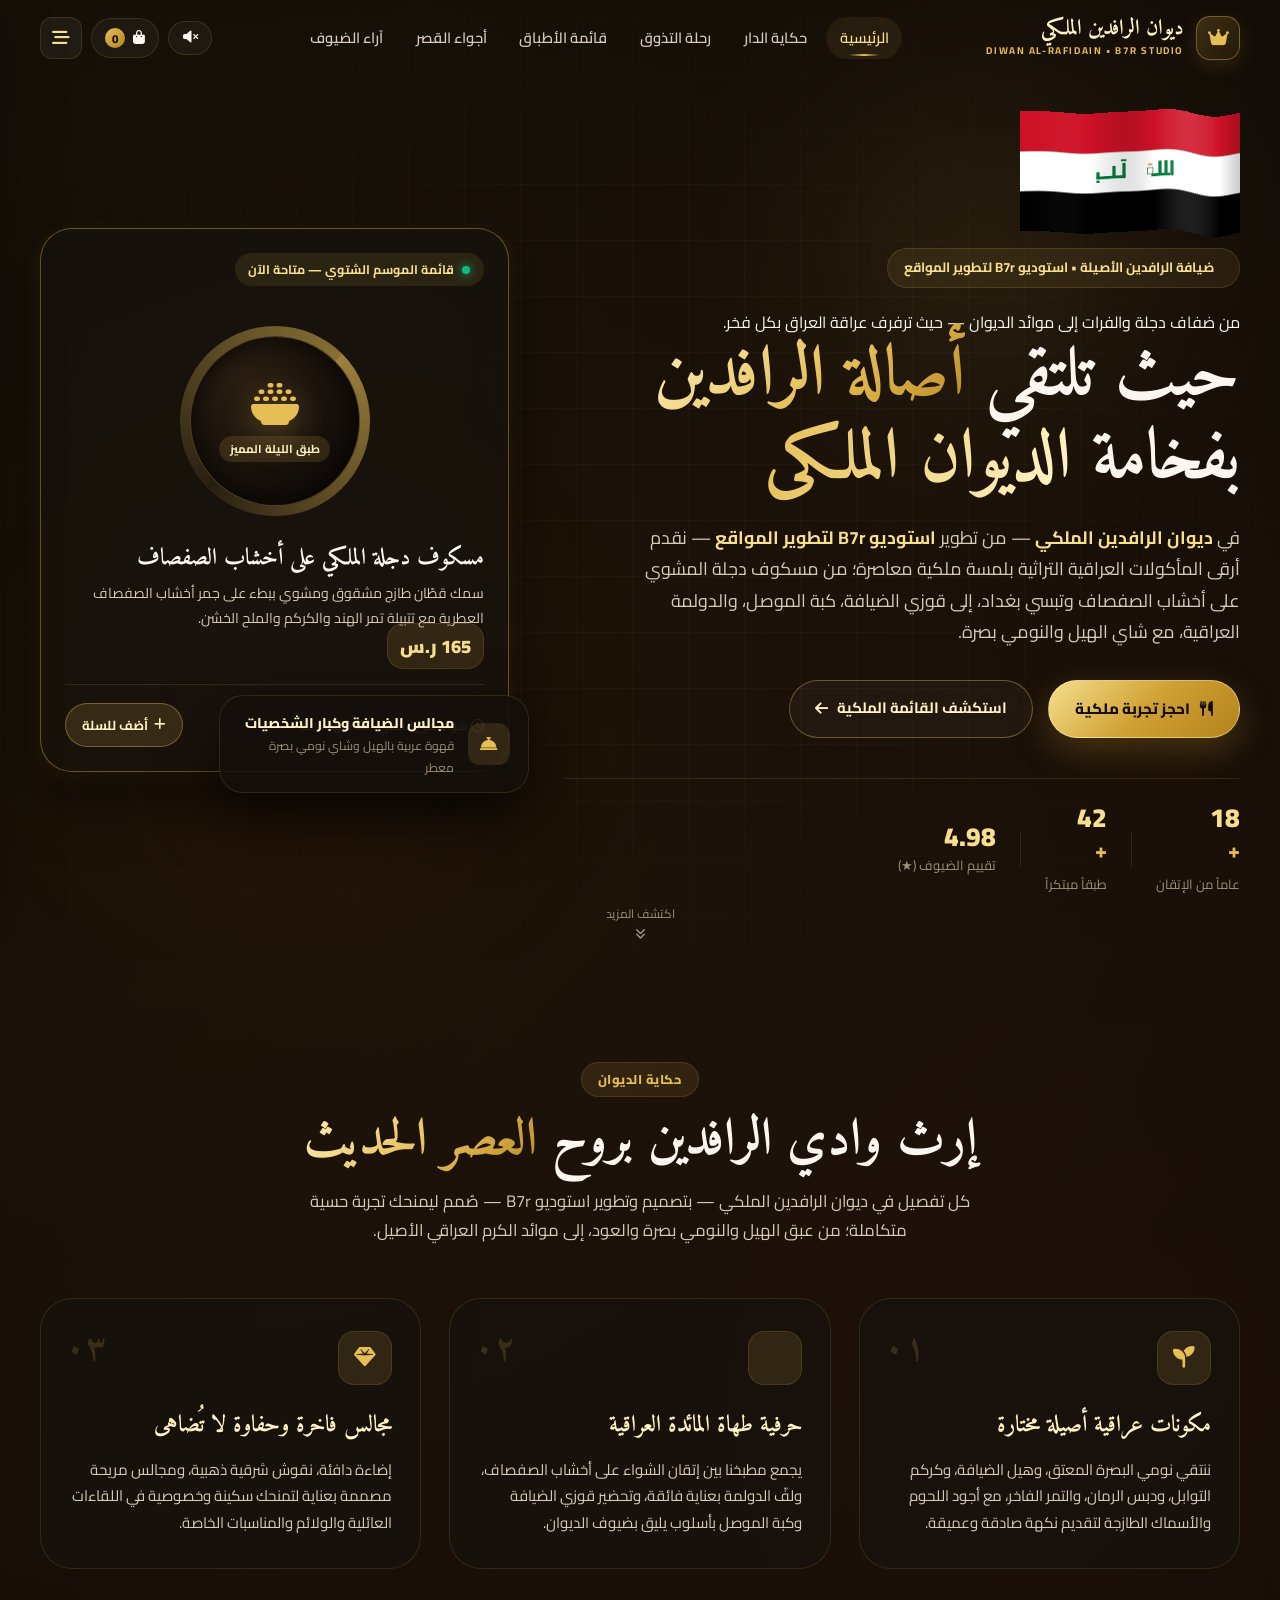
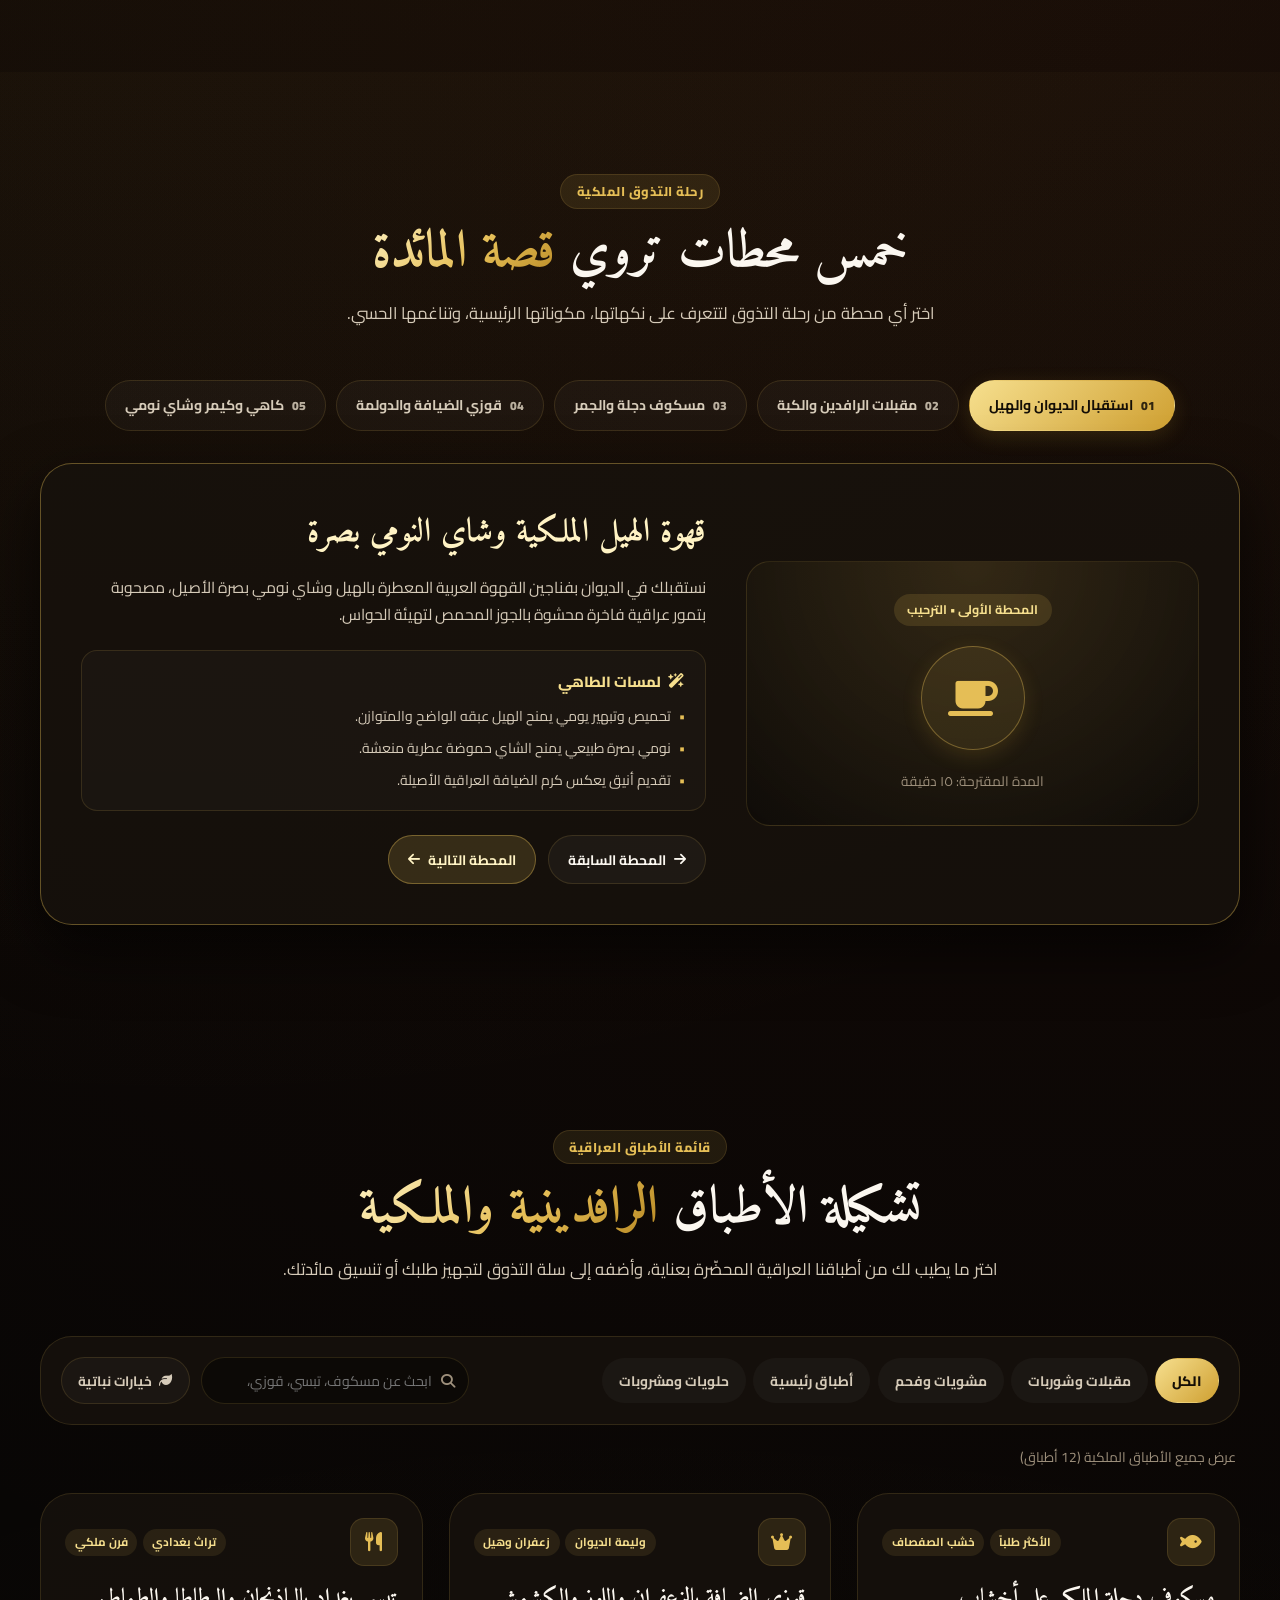
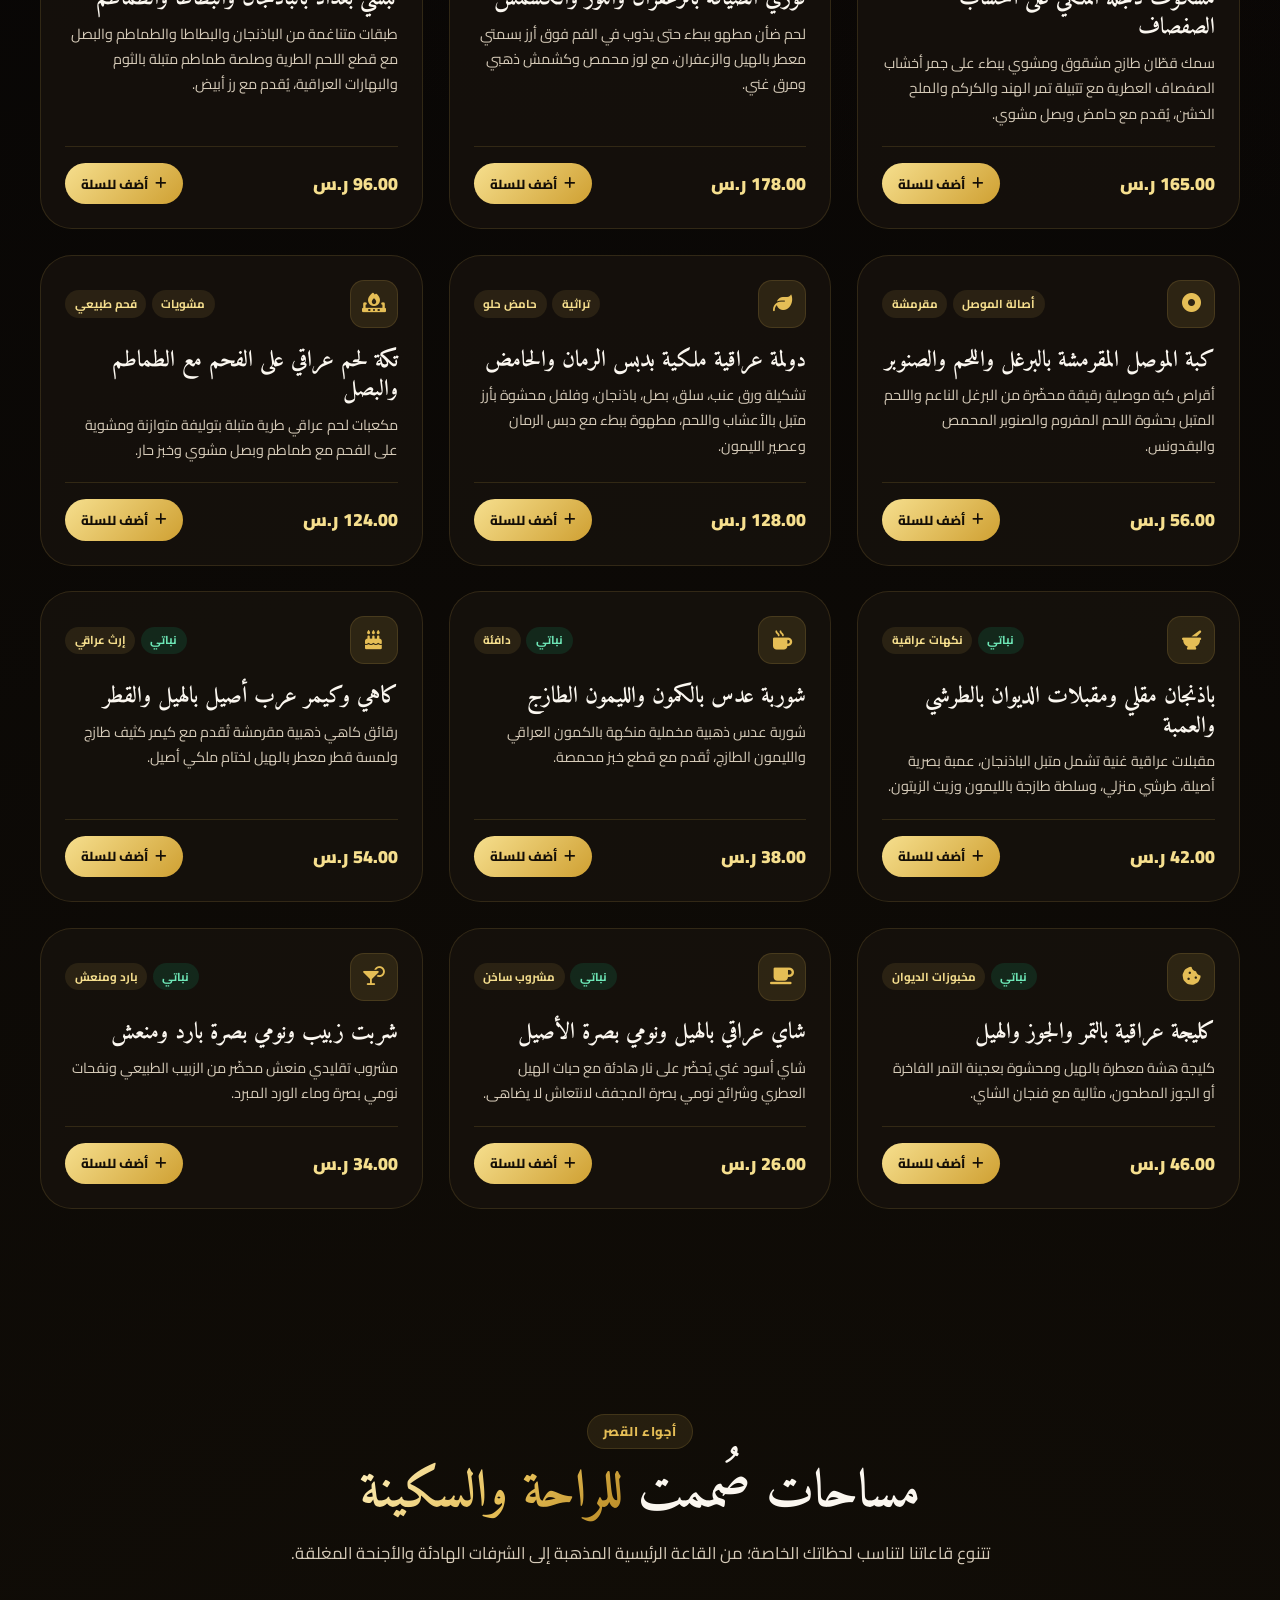
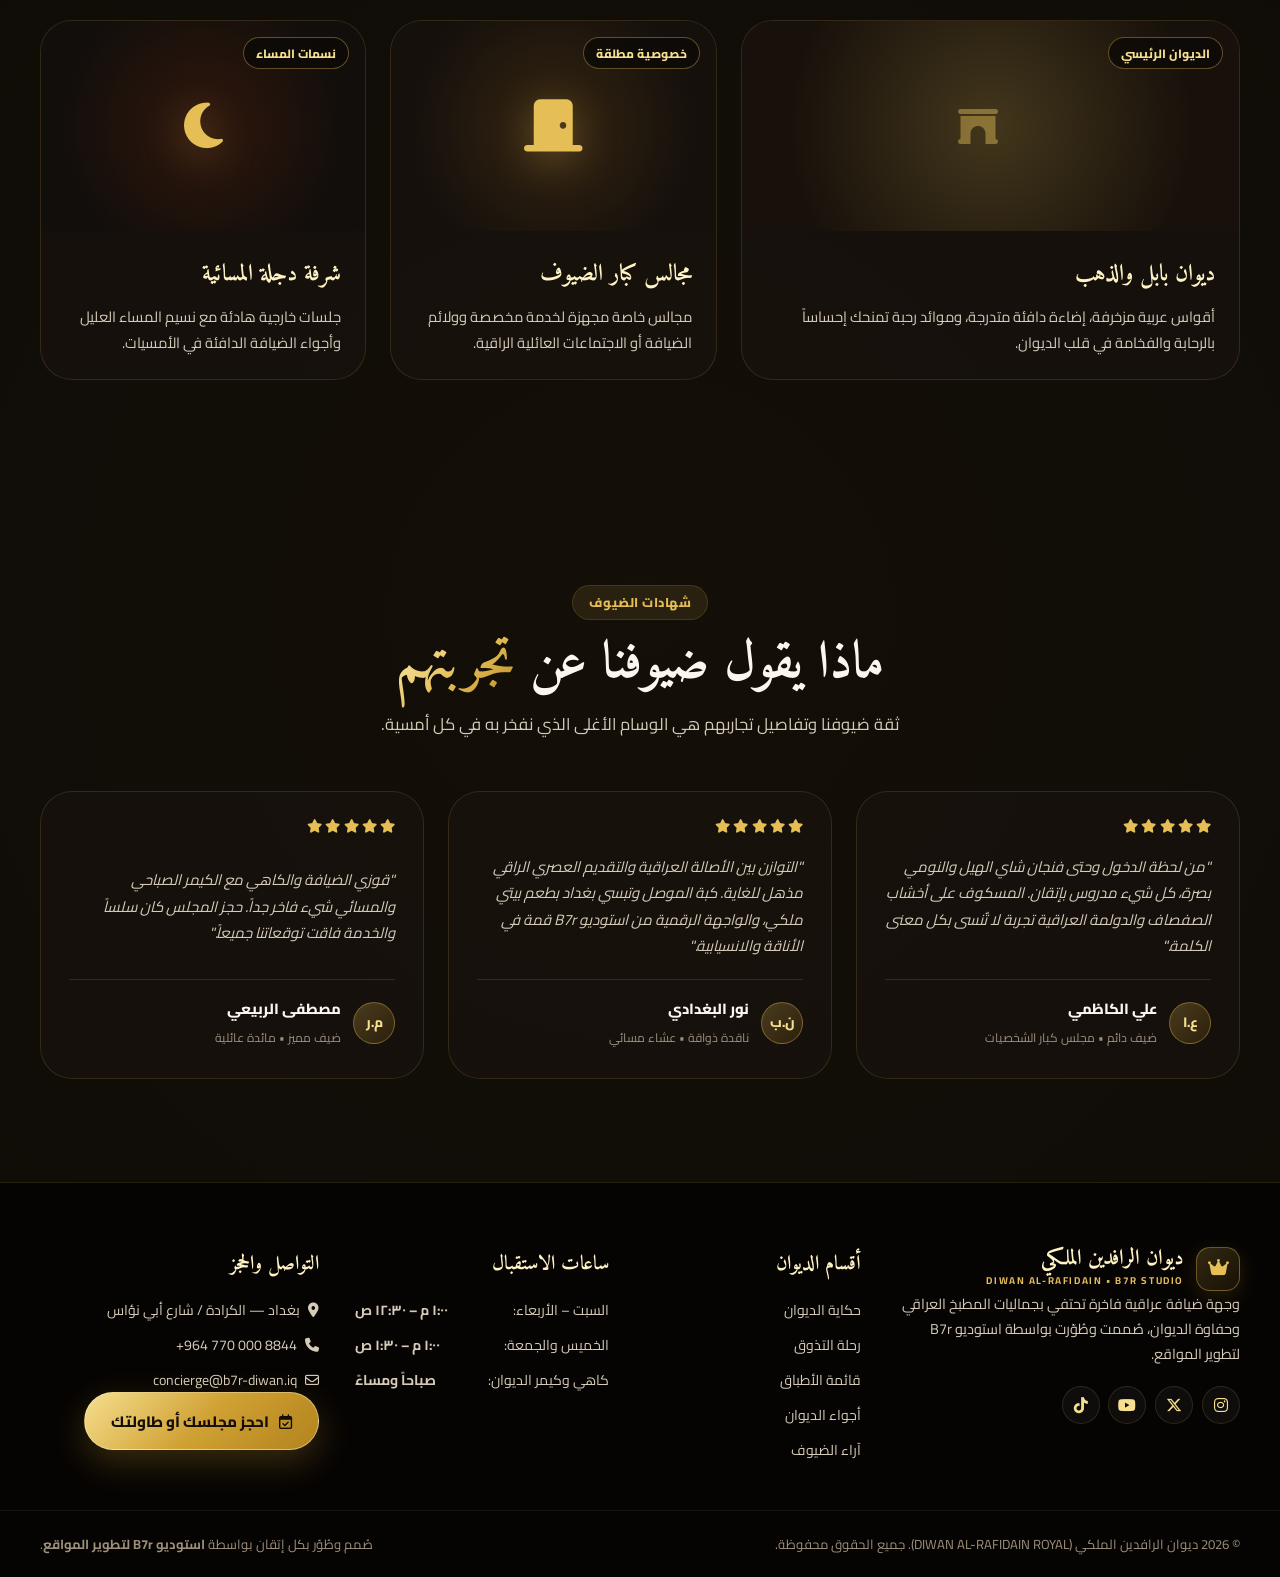
<file: b7r.html>
<!DOCTYPE html>
<html lang="ar" dir="rtl" class="scroll-smooth">
<head>
  <!-- =====================================================================
       ديوان الرافدين الملكي | DIWAN AL-RAFIDAIN ROYAL
       واجهة مطعم عراقي فاخر بتصميم عربي ملكي متكامل (RTL)
       صُمم وطُوّر بواسطة: استوديو B7r لتطوير المواقع | B7r Web Development Studio
       يتضمن: علم العراق يرفرف سينمائياً في المقدمة، رحلة تذوق الطاهي،
       قائمة عراقية أصيلة مفلترة، سلة تذوق وطلبات، وحجز مجلس أو طاولة فوري.
       ===================================================================== -->
  <meta charset="UTF-8" />
  <meta name="viewport" content="width=device-width, initial-scale=1.0" />
  <meta name="description" content="ديوان الرافدين الملكي - تجربة تذوق عراقية أصيلة وملكية من ضفاف دجلة والفرات، من تطوير استوديو B7r لتطوير المواقع." />
  <meta name="theme-color" content="#0b0907" />
  <title>ديوان الرافدين الملكي | DIWAN AL-RAFIDAIN ROYAL — استوديو B7r لتطوير المواقع</title>

  <!-- تحميل خطوط عربية فاخرة من Google Fonts: Amiri, Cairo, Tajawal -->
  <link rel="preconnect" href="https://fonts.googleapis.com" />
  <link rel="preconnect" href="https://fonts.gstatic.com" crossorigin />
  <link href="https://fonts.googleapis.com/css2?family=Amiri:ital,wght@0,400;0,700;1,400;1,700&family=Cairo:wght@300;400;500;600;700;800;900&family=Tajawal:wght@300;400;500;700;800;900&display=swap" rel="stylesheet" />

  <!-- مكتبة أيقونات Font Awesome لتعزيز العناصر البصرية -->
  <link rel="stylesheet" href="https://cdnjs.cloudflare.com/ajax/libs/font-awesome/6.5.2/css/all.min.css" />

  <!-- ملف التنسيقات الرئيسي المخصص -->
  <link rel="stylesheet" href="styles.css" />
</head>

<body class="royal-body selection:bg-amber-500/30 selection:text-amber-200">

  <!-- =====================================================================
       شاشة التمهيد الملكية (Royal Preloader)
       تظهر لحظة التحميل بتأثير ذهبي أنيق ثم تختفي بسلاسة
       ===================================================================== -->
  <div id="royalPreloader" class="royal-preloader" aria-hidden="true">
    <div class="preloader-content">
      <div class="preloader-crest">
        <span class="crest-ring"></span>
        <i class="fa-solid fa-crown crest-icon"></i>
      </div>
      <p class="preloader-brand">ديوان الرافدين الملكي</p>
      <p class="preloader-sub">DIWAN AL-RAFIDAIN ROYAL • CRAFTED BY B7R WEB STUDIO</p>
      <div class="preloader-progress-track">
        <div id="preloaderBar" class="preloader-progress-bar"></div>
      </div>
    </div>
  </div>

  <!-- =====================================================================
       شريط التقدم العلوي للقراءة والتصفح (Scroll Progress Indicator)
       ===================================================================== -->
  <div class="scroll-progress-container" aria-hidden="true">
    <div id="scrollProgressBar" class="scroll-progress-bar"></div>
  </div>

  <!-- =====================================================================
       الشريط العلوي للتنقل (Royal Glass Navbar)
       ===================================================================== -->
  <header id="royalNavbar" class="royal-navbar">
    <div class="royal-container navbar-inner">
      <!-- الشعار الملكي -->
      <a href="#hero" class="royal-logo" aria-label="العودة إلى الرئيسية - ديوان الرافدين الملكي">
        <div class="logo-emblem">
          <i class="fa-solid fa-crown"></i>
        </div>
        <div class="logo-text-group">
          <span class="logo-ar">ديوان الرافدين الملكي</span>
          <span class="logo-en">DIWAN AL-RAFIDAIN • B7R STUDIO</span>
        </div>
      </a>

      <!-- روابط التنقل لسطح المكتب -->
      <nav class="desktop-nav" aria-label="التنقل الرئيسي">
        <a href="#hero" class="nav-link active" data-nav="hero">الرئيسية</a>
        <a href="#story" class="nav-link" data-nav="story">حكاية الدار</a>
        <a href="#tasting-journey" class="nav-link" data-nav="tasting-journey">رحلة التذوق</a>
        <a href="#menu" class="nav-link" data-nav="menu">قائمة الأطباق</a>
        <a href="#gallery" class="nav-link" data-nav="gallery">أجواء القصر</a>
        <a href="#reviews" class="nav-link" data-nav="reviews">آراء الضيوف</a>
      </nav>

      <!-- أدوات التحكم السريعة -->
      <div class="nav-actions">
        <!-- زر الصوت المحيطي الهادئ -->
        <button id="ambientSoundBtn" type="button" class="icon-pill-btn" title="تشغيل أو إيقاف الموسيقى الشرقية الهادئة" aria-pressed="false">
          <i id="ambientSoundIcon" class="fa-solid fa-volume-xmark"></i>
          <span class="hidden xl:inline text-xs font-semibold">أجواء الصوت</span>
        </button>

        <!-- زر سلة التذوق والطلبات -->
        <button id="openBagBtn" type="button" class="bag-pill-btn" aria-label="فتح سلة التذوق والطلبات">
          <i class="fa-solid fa-bag-shopping"></i>
          <span class="hidden sm:inline text-xs font-bold">سلة التذوق</span>
          <span id="bagCountBadge" class="bag-badge">0</span>
        </button>

        <!-- زر حجز طاولة ملكية -->
        <button id="openReservationNavBtn" type="button" class="royal-btn-gold hidden md:inline-flex">
          <i class="fa-regular fa-calendar-check"></i>
          <span>احجز طاولتك</span>
        </button>

        <!-- زر القائمة للموبايل -->
        <button id="mobileMenuToggle" type="button" class="mobile-menu-btn lg:hidden" aria-label="فتح قائمة التنقل" aria-expanded="false">
          <i id="mobileMenuIcon" class="fa-solid fa-bars-staggered"></i>
        </button>
      </div>
    </div>

    <!-- قائمة الموبايل المنسدلة -->
    <div id="mobileNavDrawer" class="mobile-nav-drawer lg:hidden" aria-hidden="true">
      <div class="mobile-nav-links">
        <a href="#hero" class="mobile-nav-link">الرئيسية</a>
        <a href="#story" class="mobile-nav-link">حكاية الدار</a>
        <a href="#tasting-journey" class="mobile-nav-link">رحلة التذوق</a>
        <a href="#menu" class="mobile-nav-link">قائمة الأطباق</a>
        <a href="#gallery" class="mobile-nav-link">أجواء القصر</a>
        <a href="#reviews" class="mobile-nav-link">آراء الضيوف</a>
      </div>
      <div class="mobile-nav-cta">
        <button id="openReservationMobileBtn" type="button" class="royal-btn-gold w-full justify-center">
          <i class="fa-regular fa-calendar-check"></i>
          <span>حجز طاولة ملكية</span>
        </button>
      </div>
    </div>
  </header>

  <!-- =====================================================================
       القسم البطولي البانورامي (Hero Section with Parallax & Floating Cards)
       ===================================================================== -->
  <section id="hero" class="hero-section">
    <!-- خلفية بصرية متدرجة مع تأثير العمق (Parallax) -->
    <div id="heroParallaxBg" class="hero-backdrop" aria-hidden="true">
      <div class="hero-orb hero-orb-gold"></div>
      <div class="hero-orb hero-orb-ember"></div>
      <div class="hero-arabesque-grid"></div>
    </div>

    <div class="royal-container hero-grid">
      <!-- العمود الأيمن: النصوص الملكية، العلم العراقي السينمائي، ودعوة الحجز -->
      <div class="hero-copy reveal-up">
        <!-- شريط المقدمة مع علم العراق يرفرف بطريقة سينمائية -->
        <div class="hero-flag-banner">
          <div class="iraq-flag-stage" aria-label="علم جمهورية العراق يرفرف بطريقة سينمائية" role="img">
            <div class="flag-pole-finial" aria-hidden="true"></div>
            <div class="flag-pole" aria-hidden="true"></div>

            <!-- طبقة العلم التفاعلية المتموجة (Canvas + SVG/CSS Layered Sheen) -->
            <div class="iraq-flag-fabric">
              <canvas id="iraqiFlagCanvas" class="iraqi-flag-canvas" width="220" height="136"></canvas>
              <div class="flag-sheen-overlay" aria-hidden="true"></div>
              <div class="flag-edge-highlight" aria-hidden="true"></div>
            </div>
          </div>

          <div class="hero-flag-meta">
            <div class="royal-kicker">
              <i class="fa-solid fa-sparkles text-amber-400"></i>
              <span>ضيافة الرافدين الأصيلة • استوديو B7r لتطوير المواقع</span>
            </div>
            <p class="hero-flag-caption">
              من ضفاف دجلة والفرات إلى موائد الديوان — حيث ترفرف عراقة العراق بكل فخر.
            </p>
          </div>
        </div>

        <h1 class="hero-title">
          حيث تلتقي <span class="gold-gradient-text">أصالة الرافدين</span>
          <br />
          بفخامة <span class="gold-shimmer-text">الديوان الملكي</span>
        </h1>

        <p class="hero-subtitle">
          في <strong>ديوان الرافدين الملكي</strong> — من تطوير <strong>استوديو B7r لتطوير المواقع</strong> —
          نقدم أرقى المأكولات العراقية التراثية بلمسة ملكية معاصرة؛ من مسكوف دجلة المشوي على أخشاب الصفصاف
          وتبسي بغداد، إلى قوزي الضيافة، كبة الموصل، والدولمة العراقية، مع شاي الهيل والنومي بصرة.
        </p>

        <!-- أزرار الإجراء الأساسية -->
        <div class="hero-actions">
          <button id="openReservationHeroBtn" type="button" class="royal-btn-gold hero-cta-primary">
            <i class="fa-solid fa-utensils"></i>
            <span>احجز تجربة ملكية</span>
          </button>

          <a href="#menu" class="royal-btn-outline hero-cta-secondary">
            <span>استكشف القائمة الملكية</span>
            <i class="fa-solid fa-arrow-left"></i>
          </a>
        </div>

        <!-- إحصائيات فاخرة سريعة -->
        <div class="hero-metrics">
          <div class="metric-item">
            <span class="metric-value" data-target="18">0</span><span class="metric-plus">+</span>
            <span class="metric-label">عاماً من الإتقان</span>
          </div>
          <div class="metric-divider"></div>
          <div class="metric-item">
            <span class="metric-value" data-target="42">0</span><span class="metric-plus">+</span>
            <span class="metric-label">طبقاً مبتكراً</span>
          </div>
          <div class="metric-divider"></div>
          <div class="metric-item">
            <span class="metric-value">4.98</span>
            <span class="metric-label">تقييم الضيوف (★)</span>
          </div>
        </div>
      </div>

      <!-- العمود الأيسر: بطاقة العرض الملكية التفاعلية -->
      <div class="hero-showcase reveal-up">
        <div class="showcase-card">
          <div class="showcase-badge-top">
            <span class="pulse-dot"></span>
            <span>قائمة الموسم الشتوي — متاحة الآن</span>
          </div>

          <div class="showcase-visual">
            <div class="showcase-plate-ring">
              <div class="showcase-plate-core">
                <i class="fa-solid fa-bowl-rice showcase-main-icon"></i>
                <span class="showcase-dish-tag">طبق الليلة المميز</span>
              </div>
            </div>
          </div>

          <div class="showcase-details">
            <div class="flex items-start justify-between gap-3">
              <div>
                <h2 class="showcase-title">مسكوف دجلة الملكي على أخشاب الصفصاف</h2>
                <p class="showcase-desc">
                  سمك قطّان طازج مشقوق ومشوي ببطء على جمر أخشاب الصفصاف العطرية مع تتبيلة تمر الهند والكركم والملح الخشن.
                </p>
              </div>
              <span class="showcase-price">165 ر.س</span>
            </div>

            <div class="showcase-footer">
              <div class="showcase-meta">
                <span><i class="fa-regular fa-clock text-amber-400"></i> شواء على الجمر</span>
                <span><i class="fa-solid fa-water text-amber-400"></i> نكهة دجلة</span>
              </div>
              <button type="button" class="quick-add-hero-btn" data-dish-id="dish-1">
                <i class="fa-solid fa-plus"></i>
                <span>أضف للسلة</span>
              </button>
            </div>
          </div>
        </div>

        <!-- بطاقة عائمة صغيرة للتوقيت والخدمة -->
        <div class="floating-status-card">
          <div class="floating-icon-box">
            <i class="fa-solid fa-concierge-bell"></i>
          </div>
          <div>
            <p class="floating-title">مجالس الضيافة وكبار الشخصيات</p>
            <p class="floating-sub">قهوة عربية بالهيل وشاي نومي بصرة معطر</p>
          </div>
        </div>
      </div>
    </div>

    <!-- مؤشر التمرير للأسفل -->
    <a href="#story" class="scroll-down-indicator" aria-label="انتقل إلى حكاية الدار">
      <span>اكتشف المزيد</span>
      <i class="fa-solid fa-angles-down"></i>
    </a>
  </section>

  <!-- =====================================================================
       قسم حكاية الدار وفلسفة الضيافة (Brand Story & Philosophy)
       ===================================================================== -->
  <section id="story" class="royal-section story-section">
    <div class="royal-container">
      <div class="section-header reveal-up">
        <span class="section-tag">حكاية الديوان</span>
        <h2 class="section-title">إرث وادي الرافدين بروح <span class="gold-gradient-text">العصر الحديث</span></h2>
        <p class="section-lead">
          كل تفصيل في ديوان الرافدين الملكي — بتصميم وتطوير استوديو B7r — صُمم ليمنحك تجربة حسية متكاملة؛
          من عبق الهيل والنومي بصرة والعود، إلى موائد الكرم العراقي الأصيل.
        </p>
      </div>

      <div class="story-pillars-grid">
        <!-- ركيزة ١ -->
        <article class="pillar-card reveal-up">
          <div class="pillar-number">٠١</div>
          <div class="pillar-icon-wrap">
            <i class="fa-solid fa-seedling"></i>
          </div>
          <h3 class="pillar-title">مكونات عراقية أصيلة مختارة</h3>
          <p class="pillar-text">
            ننتقي نومي البصرة المعتق، وهيل الضيافة، وكركم التوابل، ودبس الرمان، والتمر الفاخر،
            مع أجود اللحوم والأسماك الطازجة لتقديم نكهة صادقة وعميقة.
          </p>
        </article>

        <!-- ركيزة ٢ -->
        <article class="pillar-card reveal-up">
          <div class="pillar-number">٠٢</div>
          <div class="pillar-icon-wrap">
            <i class="fa-solid fa-hat-chef"></i>
          </div>
          <h3 class="pillar-title">حرفية طهاة المائدة العراقية</h3>
          <p class="pillar-text">
            يجمع مطبخنا بين إتقان الشواء على أخشاب الصفصاف، ولفّ الدولمة بعناية فائقة، وتحضير
            قوزي الضيافة وكبة الموصل بأسلوب يليق بضيوف الديوان.
          </p>
        </article>

        <!-- ركيزة ٣ -->
        <article class="pillar-card reveal-up">
          <div class="pillar-number">٠٣</div>
          <div class="pillar-icon-wrap">
            <i class="fa-solid fa-gem"></i>
          </div>
          <h3 class="pillar-title">مجالس فاخرة وحفاوة لا تُضاهى</h3>
          <p class="pillar-text">
            إضاءة دافئة، نقوش شرقية ذهبية، ومجالس مريحة مصممة بعناية لتمنحك سكينة وخصوصية
            في اللقاءات العائلية والولائم والمناسبات الخاصة.
          </p>
        </article>
      </div>
    </div>
  </section>

  <!-- =====================================================================
       قسم رحلة تذوق الطاهي التفاعلية (Interactive Chef's Tasting Journey)
       يتيح للضيف التنقل بين مراحل التجربة العراقية من الاستقبال حتى الكاهي والكيمر
       ===================================================================== -->
  <section id="tasting-journey" class="royal-section journey-section">
    <div class="royal-container">
      <div class="section-header reveal-up">
        <span class="section-tag">رحلة التذوق الملكية</span>
        <h2 class="section-title">خمس محطات تروي <span class="gold-gradient-text">قصة المائدة</span></h2>
        <p class="section-lead">
          اختر أي محطة من رحلة التذوق لتتعرف على نكهاتها، مكوناتها الرئيسية، وتناغمها الحسي.
        </p>
      </div>

      <!-- أزرار المراحل الخمس -->
      <div class="journey-tabs reveal-up" role="tablist" aria-label="مراحل رحلة التذوق">
        <button type="button" class="journey-tab active" role="tab" aria-selected="true" data-stage="0">
          <span class="stage-num">01</span>
          <span>استقبال الديوان والهيل</span>
        </button>
        <button type="button" class="journey-tab" role="tab" aria-selected="false" data-stage="1">
          <span class="stage-num">02</span>
          <span>مقبلات الرافدين والكبة</span>
        </button>
        <button type="button" class="journey-tab" role="tab" aria-selected="false" data-stage="2">
          <span class="stage-num">03</span>
          <span>مسكوف دجلة والجمر</span>
        </button>
        <button type="button" class="journey-tab" role="tab" aria-selected="false" data-stage="3">
          <span class="stage-num">04</span>
          <span>قوزي الضيافة والدولمة</span>
        </button>
        <button type="button" class="journey-tab" role="tab" aria-selected="false" data-stage="4">
          <span class="stage-num">05</span>
          <span>كاهي وكيمر وشاي نومي</span>
        </button>
      </div>

      <!-- بطاقة عرض المرحلة المختارة -->
      <div id="journeyStageCard" class="journey-stage-card reveal-up">
        <div class="journey-stage-grid">
          <div class="journey-visual-panel">
            <div class="journey-badge" id="journeyStageBadge">المحطة الأولى • الترحيب</div>
            <div class="journey-icon-circle">
              <i id="journeyStageIcon" class="fa-solid fa-mug-hot"></i>
            </div>
            <p class="journey-duration" id="journeyStageTiming">المدة المقترحة: ١٥ دقيقة</p>
          </div>

          <div class="journey-content-panel">
            <h3 id="journeyStageTitle" class="journey-title">قهوة الهيل الملكية وشاي النومي بصرة</h3>
            <p id="journeyStageDesc" class="journey-desc">
              نستقبلك في الديوان بفناجين القهوة العربية المعطرة بالهيل وشاي نومي بصرة الأصيل،
              مصحوبة بتمور عراقية فاخرة محشوة بالجوز المحمص لتهيئة الحواس وترحيب يليق بك.
            </p>

            <div class="journey-notes-box">
              <h4 class="notes-heading"><i class="fa-solid fa-wand-magic-sparkles text-amber-400"></i> لمسات الطاهي</h4>
              <ul id="journeyStageNotes" class="notes-list">
                <li>تحميص وتبهير يومي يمنح الهيل عبقه الواضح والمتوازن.</li>
                <li>نومي بصرة طبيعي يمنح الشاي حموضة عطرية منعشة.</li>
                <li>تقديم أنيق يعكس كرم الضيافة العراقية الأصيلة.</li>
              </ul>
            </div>

            <div class="journey-controls">
              <button id="prevJourneyBtn" type="button" class="journey-nav-btn">
                <i class="fa-solid fa-arrow-right"></i>
                <span>المحطة السابقة</span>
              </button>
              <button id="nextJourneyBtn" type="button" class="journey-nav-btn primary-step">
                <span>المحطة التالية</span>
                <i class="fa-solid fa-arrow-left"></i>
              </button>
            </div>
          </div>
        </div>
      </div>
    </div>
  </section>

  <!-- =====================================================================
       قسم القائمة الملكية التفاعلية (Interactive Royal Menu)
       يدعم التصفية حسب الفئة، البحث الفوري، وسوم التفضيل، والإضافة للسلة
       ===================================================================== -->
  <section id="menu" class="royal-section menu-section">
    <div class="royal-container">
      <div class="section-header reveal-up">
        <span class="section-tag">قائمة الأطباق العراقية</span>
        <h2 class="section-title">تشكيلة الأطباق <span class="gold-gradient-text">الرافدينية والملكية</span></h2>
        <p class="section-lead">
          اختر ما يطيب لك من أطباقنا العراقية المحضّرة بعناية، وأضفه إلى سلة التذوق لتجهيز طلبك أو تنسيق مائدتك.
        </p>
      </div>

      <!-- شريط التصفية والبحث -->
      <div class="menu-toolbar reveal-up">
        <!-- أزرار الفئات -->
        <div id="menuCategoryTabs" class="category-tabs" role="tablist" aria-label="فئات القائمة">
          <button type="button" class="category-tab active" data-category="all">الكل</button>
          <button type="button" class="category-tab" data-category="starters">مقبلات وشوربات</button>
          <button type="button" class="category-tab" data-category="grills">مشويات وفحم</button>
          <button type="button" class="category-tab" data-category="mains">أطباق رئيسية</button>
          <button type="button" class="category-tab" data-category="desserts">حلويات ومشروبات</button>
        </div>

        <!-- صندوق البحث وفلتر النباتي/المميز -->
        <div class="menu-search-filters">
          <div class="search-input-box">
            <i class="fa-solid fa-magnifying-glass search-icon"></i>
            <input
              id="menuSearchInput"
              type="search"
              class="search-input"
              placeholder="ابحث عن مسكوف، تبسي، قوزي، كبة، دولمة، كاهي..."
              aria-label="ابحث في قائمة الأطباق"
            />
            <button id="clearSearchBtn" type="button" class="clear-search-btn hidden" aria-label="مسح البحث">
              <i class="fa-solid fa-xmark"></i>
            </button>
          </div>

          <button id="vegetarianFilterBtn" type="button" class="diet-filter-btn" aria-pressed="false">
            <i class="fa-solid fa-leaf"></i>
            <span>خيارات نباتية</span>
          </button>
        </div>
      </div>

      <!-- عداد النتائج وحالة القائمة -->
      <div class="menu-status-bar">
        <p id="menuResultsCount" class="results-count">عرض جميع الأطباق العراقية الملكية</p>
        <button id="resetAllFiltersBtn" type="button" class="reset-filters-link hidden">
          إعادة ضبط الفلاتر
        </button>
      </div>

      <!-- شبكة الأطباق -->
      <div id="menuGrid" class="menu-grid">
        <!-- يتم توليد البطاقات ديناميكياً عبر ملف app.js -->
      </div>

      <!-- رسالة عند عدم وجود نتائج مطابقة -->
      <div id="menuEmptyState" class="menu-empty-state hidden">
        <div class="empty-icon-box">
          <i class="fa-solid fa-plate-wheat"></i>
        </div>
        <h3>لم نعثر على أطباق مطابقة لبحثك</h3>
        <p>جرّب البحث بكلمة أخرى مثل "مسكوف"، "تبسي"، "قوزي"، "كبة"، "دولمة"، أو أعد ضبط الفلاتر.</p>
        <button id="emptyResetBtn" type="button" class="royal-btn-gold mt-4">
          عرض القائمة الكاملة
        </button>
      </div>
    </div>
  </section>

  <!-- =====================================================================
       قسم أجواء الديوان والضيافة (Palace Ambience & Experiences)
       ===================================================================== -->
  <section id="gallery" class="royal-section gallery-section">
    <div class="royal-container">
      <div class="section-header reveal-up">
        <span class="section-tag">أجواء القصر</span>
        <h2 class="section-title">مساحات صُممت <span class="gold-gradient-text">للراحة والسكينة</span></h2>
        <p class="section-lead">
          تتنوع قاعاتنا لتناسب لحظاتك الخاصة؛ من القاعة الرئيسية المذهبة إلى الشرفات الهادئة والأجنحة المغلقة.
        </p>
      </div>

      <div class="ambience-grid">
        <div class="ambience-card ambience-featured reveal-up">
          <div class="ambience-tag">الديوان الرئيسي</div>
          <div class="ambience-visual visual-hall">
            <i class="fa-solid fa-chandelier ambience-icon"></i>
            <i class="fa-solid fa-archway ambience-secondary-icon"></i>
          </div>
          <div class="ambience-body">
            <h3>ديوان بابل والذهب</h3>
            <p>
              أقواس عربية مزخرفة، إضاءة دافئة متدرجة، وموائد رحبة تمنحك إحساساً بالرحابة والفخامة في قلب الديوان.
            </p>
          </div>
        </div>

        <div class="ambience-card reveal-up">
          <div class="ambience-tag">خصوصية مطلقة</div>
          <div class="ambience-visual visual-suite">
            <i class="fa-solid fa-door-closed ambience-icon"></i>
          </div>
          <div class="ambience-body">
            <h3>مجالس كبار الضيوف</h3>
            <p>
              مجالس خاصة مجهزة لخدمة مخصصة وولائم الضيافة أو الاجتماعات العائلية الراقية.
            </p>
          </div>
        </div>

        <div class="ambience-card reveal-up">
          <div class="ambience-tag">نسمات المساء</div>
          <div class="ambience-visual visual-terrace">
            <i class="fa-solid fa-moon ambience-icon"></i>
          </div>
          <div class="ambience-body">
            <h3>شرفة دجلة المسائية</h3>
            <p>
              جلسات خارجية هادئة مع نسيم المساء العليل وأجواء الضيافة الدافئة في الأمسيات.
            </p>
          </div>
        </div>
      </div>
    </div>
  </section>

  <!-- =====================================================================
       قسم آراء الضيوف وتجاربهم (Guest Testimonials)
       ===================================================================== -->
  <section id="reviews" class="royal-section reviews-section">
    <div class="royal-container">
      <div class="section-header reveal-up">
        <span class="section-tag">شهادات الضيوف</span>
        <h2 class="section-title">ماذا يقول ضيوفنا عن <span class="gold-gradient-text">تجربتهم</span></h2>
        <p class="section-lead">
          ثقة ضيوفنا وتفاصيل تجاربهم هي الوسام الأغلى الذي نفخر به في كل أمسية.
        </p>
      </div>

      <div class="reviews-grid">
        <article class="review-card reveal-up">
          <div class="review-stars" aria-label="تقييم 5 من 5">
            <i class="fa-solid fa-star"></i>
            <i class="fa-solid fa-star"></i>
            <i class="fa-solid fa-star"></i>
            <i class="fa-solid fa-star"></i>
            <i class="fa-solid fa-star"></i>
          </div>
          <p class="review-quote">
            "من لحظة الدخول وحتى فنجان شاي الهيل والنومي بصرة، كل شيء مدروس بإتقان. المسكوف على أخشاب
            الصفصاف والدولمة العراقية تجربة لا تُنسى بكل معنى الكلمة."
          </p>
          <div class="review-author">
            <div class="author-avatar">ع.ا</div>
            <div>
              <h3 class="author-name">علي الكاظمي</h3>
              <span class="author-role">ضيف دائم • مجلس كبار الشخصيات</span>
            </div>
          </div>
        </article>

        <article class="review-card reveal-up">
          <div class="review-stars" aria-label="تقييم 5 من 5">
            <i class="fa-solid fa-star"></i>
            <i class="fa-solid fa-star"></i>
            <i class="fa-solid fa-star"></i>
            <i class="fa-solid fa-star"></i>
            <i class="fa-solid fa-star"></i>
          </div>
          <p class="review-quote">
            "التوازن بين الأصالة العراقية والتقديم العصري الراقي مذهل للغاية. كبة الموصل وتبسي بغداد
            بطعم بيتي ملكي، والواجهة الرقمية من استوديو B7r قمة في الأناقة والانسيابية."
          </p>
          <div class="review-author">
            <div class="author-avatar">ن.ب</div>
            <div>
              <h3 class="author-name">نور البغدادي</h3>
              <span class="author-role">ناقدة ذواقة • عشاء مسائي</span>
            </div>
          </div>
        </article>

        <article class="review-card reveal-up">
          <div class="review-stars" aria-label="تقييم 5 من 5">
            <i class="fa-solid fa-star"></i>
            <i class="fa-solid fa-star"></i>
            <i class="fa-solid fa-star"></i>
            <i class="fa-solid fa-star"></i>
            <i class="fa-solid fa-star"></i>
          </div>
          <p class="review-quote">
            "قوزي الضيافة والكاهي مع الكيمر الصباحي والمسائي شيء فاخر جداً. حجز المجلس كان سلساً
            والخدمة فاقت توقعاتنا جميعاً."
          </p>
          <div class="review-author">
            <div class="author-avatar">م.ر</div>
            <div>
              <h3 class="author-name">مصطفى الربيعي</h3>
              <span class="author-role">ضيف مميز • مائدة عائلية</span>
            </div>
          </div>
        </article>
      </div>
    </div>
  </section>

  <!-- =====================================================================
       التذييل الملكي (Royal Footer)
       ===================================================================== -->
  <footer class="royal-footer">
    <div class="royal-container footer-grid">
      <div class="footer-brand-col">
        <a href="#hero" class="royal-logo mb-4 inline-flex">
          <div class="logo-emblem">
            <i class="fa-solid fa-crown"></i>
          </div>
          <div class="logo-text-group">
            <span class="logo-ar">ديوان الرافدين الملكي</span>
            <span class="logo-en">DIWAN AL-RAFIDAIN • B7R STUDIO</span>
          </div>
        </a>
        <p class="footer-desc">
          وجهة ضيافة عراقية فاخرة تحتفي بجماليات المطبخ العراقي وحفاوة الديوان، صُممت وطُوّرت بواسطة استوديو B7r لتطوير المواقع.
        </p>
        <div class="social-links">
          <a href="#hero" class="social-circle" aria-label="إنستغرام"><i class="fa-brands fa-instagram"></i></a>
          <a href="#hero" class="social-circle" aria-label="منصة إكس"><i class="fa-brands fa-x-twitter"></i></a>
          <a href="#hero" class="social-circle" aria-label="يوتيوب"><i class="fa-brands fa-youtube"></i></a>
          <a href="#hero" class="social-circle" aria-label="تيك توك"><i class="fa-brands fa-tiktok"></i></a>
        </div>
      </div>

      <div class="footer-col">
        <h3 class="footer-heading">أقسام الديوان</h3>
        <ul class="footer-links">
          <li><a href="#story">حكاية الديوان</a></li>
          <li><a href="#tasting-journey">رحلة التذوق</a></li>
          <li><a href="#menu">قائمة الأطباق</a></li>
          <li><a href="#gallery">أجواء الديوان</a></li>
          <li><a href="#reviews">آراء الضيوف</a></li>
        </ul>
      </div>

      <div class="footer-col">
        <h3 class="footer-heading">ساعات الاستقبال</h3>
        <ul class="footer-hours">
          <li><span>السبت – الأربعاء:</span> <strong>١:٠٠ م – ١٢:٣٠ ص</strong></li>
          <li><span>الخميس والجمعة:</span> <strong>١:٠٠ م – ١:٣٠ ص</strong></li>
          <li><span>كاهي وكيمر الديوان:</span> <strong>صباحاً ومساءً</strong></li>
        </ul>
      </div>

      <div class="footer-col">
        <h3 class="footer-heading">التواصل والحجز</h3>
        <ul class="footer-contact">
          <li><i class="fa-solid fa-location-dot text-amber-400"></i> <span>بغداد — الكرادة / شارع أبي نؤاس</span></li>
          <li><i class="fa-solid fa-phone text-amber-400"></i> <span dir="ltr">+964 770 000 8844</span></li>
          <li><i class="fa-regular fa-envelope text-amber-400"></i> <span>concierge@b7r-diwan.iq</span></li>
        </ul>
        <button id="openReservationFooterBtn" type="button" class="royal-btn-gold mt-4 w-full justify-center">
          <i class="fa-regular fa-calendar-check"></i>
          <span>احجز مجلسك أو طاولتك</span>
        </button>
      </div>
    </div>

    <div class="footer-bottom">
      <div class="royal-container footer-bottom-inner">
        <p>© <span id="currentYear">2026</span> ديوان الرافدين الملكي (DIWAN AL-RAFIDAIN ROYAL). جميع الحقوق محفوظة.</p>
        <p class="footer-note">صُمم وطُوّر بكل إتقان بواسطة <strong>استوديو B7r لتطوير المواقع</strong>.</p>
      </div>
    </div>
  </footer>

  <!-- =====================================================================
       الدرج الجانبي لسلة التذوق والطلبات (Tasting Bag Drawer)
       ===================================================================== -->
  <div id="bagBackdrop" class="drawer-backdrop hidden" aria-hidden="true"></div>

  <aside id="tastingBagDrawer" class="bag-drawer" aria-label="سلة التذوق والطلبات" aria-hidden="true">
    <div class="bag-header">
      <div class="flex items-center gap-3">
        <div class="bag-header-icon">
          <i class="fa-solid fa-bag-shopping"></i>
        </div>
        <div>
          <h2 class="bag-title">سلة التذوق الملكية</h2>
          <p id="bagSubtitle" class="bag-subtitle">أطباقك المختارة بعناية</p>
        </div>
      </div>
      <button id="closeBagBtn" type="button" class="close-icon-btn" aria-label="إغلاق سلة التذوق">
        <i class="fa-solid fa-xmark"></i>
      </button>
    </div>

    <!-- قائمة العناصر داخل السلة -->
    <div id="bagItemsList" class="bag-items-list">
      <!-- يتم ملؤها ديناميكياً عبر app.js -->
    </div>

    <!-- حالة السلة الفارغة -->
    <div id="bagEmptyState" class="bag-empty-state hidden">
      <i class="fa-solid fa-utensils bag-empty-icon"></i>
      <h3>سلة التذوق فارغة حالياً</h3>
      <p>أضف أياً من أطباقنا الملكية لتبدأ تجهيز طلبك أو تنسيق قائمتك المفضلة.</p>
      <button id="browseMenuFromBagBtn" type="button" class="royal-btn-gold mt-3">
        استعراض الأطباق
      </button>
    </div>

    <!-- ملخص الحساب والإتمام -->
    <div id="bagFooterSummary" class="bag-footer">
      <div class="summary-row">
        <span>المجموع الفرعي</span>
        <span id="bagSubtotal">0.00 ر.س</span>
      </div>
      <div class="summary-row">
        <span>الضيافة والخدمة الملكية (١٠٪)</span>
        <span id="bagServiceFee">0.00 ر.س</span>
      </div>
      <div class="summary-divider"></div>
      <div class="summary-row total-row">
        <span>الإجمالي المستحق</span>
        <span id="bagGrandTotal" class="gold-gradient-text">0.00 ر.س</span>
      </div>

      <div class="bag-actions-stack">
        <button id="confirmOrderBtn" type="button" class="royal-btn-gold w-full justify-center">
          <i class="fa-solid fa-check-double"></i>
          <span>تأكيد الطلب الملكي</span>
        </button>
        <button id="clearBagBtn" type="button" class="clear-bag-btn">
          تفريغ السلة
        </button>
      </div>
    </div>
  </aside>

  <!-- =====================================================================
       نافذة حجز الطاولة الملكية (Table Reservation Modal)
       ===================================================================== -->
  <div id="reservationModal" class="modal-overlay hidden" role="dialog" aria-modal="true" aria-labelledby="reservationModalTitle">
    <div class="modal-card">
      <div class="modal-header">
        <div>
          <span class="modal-kicker">حجز مسبق فوري</span>
          <h2 id="reservationModalTitle" class="modal-title">حجز مجلس أو طاولة في ديوان الرافدين</h2>
        </div>
        <button id="closeReservationModalBtn" type="button" class="close-icon-btn" aria-label="إغلاق نافذة الحجز">
          <i class="fa-solid fa-xmark"></i>
        </button>
      </div>

      <!-- نموذج الحجز -->
      <form id="reservationForm" class="reservation-form" novalidate>
        <div class="form-grid-2">
          <div class="form-group">
            <label for="guestName" class="form-label">الاسم الكامل <span class="text-amber-400">*</span></label>
            <input id="guestName" name="guestName" type="text" class="form-input" placeholder="مثال: الأستاذ حيدر البغدادي" required />
            <span class="form-error" id="guestNameError"></span>
          </div>

          <div class="form-group">
            <label for="guestPhone" class="form-label">رقم الجوال <span class="text-amber-400">*</span></label>
            <input id="guestPhone" name="guestPhone" type="tel" class="form-input" placeholder="077XXXXXXXX" required />
            <span class="form-error" id="guestPhoneError"></span>
          </div>
        </div>

        <div class="form-grid-3">
          <div class="form-group">
            <label for="resDate" class="form-label">التاريخ <span class="text-amber-400">*</span></label>
            <input id="resDate" name="resDate" type="date" class="form-input" required />
            <span class="form-error" id="resDateError"></span>
          </div>

          <div class="form-group">
            <label for="resTime" class="form-label">الوقت <span class="text-amber-400">*</span></label>
            <select id="resTime" name="resTime" class="form-input">
              <option value="13:30">١:٣٠ ظهراً — غداء مبكر</option>
              <option value="15:30">٣:٣٠ عصراً — ضيافة وغداء</option>
              <option value="19:30" selected>٧:٣٠ مساءً — أمسية أولى</option>
              <option value="21:30">٩:٣٠ مساءً — أمسية ملكية</option>
              <option value="23:00">١١:٠٠ مساءً — سهرة الديوان</option>
            </select>
          </div>

          <div class="form-group">
            <label for="resGuests" class="form-label">عدد الضيوف <span class="text-amber-400">*</span></label>
            <select id="resGuests" name="resGuests" class="form-input">
              <option value="2">ضيفان (٢)</option>
              <option value="3">٣ ضيوف</option>
              <option value="4" selected>٤ ضيوف</option>
              <option value="6">٦ ضيوف</option>
              <option value="8">٨ ضيوف (مائدة واسعة)</option>
              <option value="12">١٢ ضيفاً (مجلس خاص)</option>
            </select>
          </div>
        </div>

        <div class="form-group">
          <label class="form-label">تفضيل الجلسة</label>
          <div class="seating-options">
            <label class="seating-chip">
              <input type="radio" name="seatingArea" value="ديوان بابل والذهب" checked />
              <span><i class="fa-solid fa-crown"></i> ديوان بابل</span>
            </label>
            <label class="seating-chip">
              <input type="radio" name="seatingArea" value="شرفة دجلة المسائية" />
              <span><i class="fa-solid fa-moon"></i> شرفة دجلة</span>
            </label>
            <label class="seating-chip">
              <input type="radio" name="seatingArea" value="مجلس كبار الضيوف الخاص" />
              <span><i class="fa-solid fa-gem"></i> مجلس خاص</span>
            </label>
          </div>
        </div>

        <div class="form-group">
          <label for="resNotes" class="form-label">ملاحظات أو مناسبة خاصة (اختياري)</label>
          <textarea id="resNotes" name="resNotes" rows="3" class="form-input" placeholder="مثال: وليمة عائلية، أو تفضيل مجلس هادئ، أو تحضير مسكوف مسبق..."></textarea>
        </div>

        <div class="modal-footer-actions">
          <button type="submit" class="royal-btn-gold w-full justify-center">
            <i class="fa-solid fa-calendar-check"></i>
            <span>تأكيد حجز المجلس أو الطاولة</span>
          </button>
        </div>
      </form>

      <!-- حالة تأكيد الحجز الناجح -->
      <div id="reservationSuccessState" class="reservation-success hidden">
        <div class="success-badge-icon">
          <i class="fa-solid fa-check"></i>
        </div>
        <h3 class="success-title">تم تأكيد حجزك في ديوان الرافدين الملكي</h3>
        <p class="success-subtitle">يسعدنا استقبالكم قريباً، وقد تم تسجيل تفاصيل الحجز التالية:</p>

        <div id="reservationSummaryBox" class="success-summary-box">
          <!-- يتم ملؤها عبر app.js -->
        </div>

        <div class="flex flex-wrap gap-3 justify-center mt-6">
          <button id="newReservationBtn" type="button" class="royal-btn-outline">
            حجز آخر
          </button>
          <button id="doneReservationBtn" type="button" class="royal-btn-gold">
            العودة للتصفح
          </button>
        </div>
      </div>
    </div>
  </div>

  <!-- =====================================================================
       حاوية الإشعارات العائمة (Toast Notifications)
       ===================================================================== -->
  <div id="toastContainer" class="toast-container" aria-live="polite" aria-atomic="true"></div>

  <!-- ملف الجافاسكريبت الرئيسي لتشغيل التفاعلات -->
  <script src="app.js"></script>
</body>
</html>
</file>
<file: styles.css>
/* =========================================================================
دار الشام الملكي | DAR AL-SHAM ROYAL — ملف التنسيقات الرئيسي (styles.css)
تصميم عربي ملكي (RTL) يعتمد على متغيرات مخصصة، زجاجية راقية،
تدرجات ذهبية على خلفية فحمية عميقة، وحركات انسيابية متقنة.
========================================================================= */

:root {
/* لوحة الألوان الملكية */
--bg-obsidian: #080605;
--bg-charcoal: #0f0c09;
--bg-elevated: #16110d;
--bg-card: rgba(24, 18, 13, 0.78);
--bg-card-hover: rgba(34, 25, 18, 0.92);
--bg-glass: rgba(15, 12, 9, 0.72);

/* التدرجات واللمسات الذهبية */
--gold-100: #fff3c4;
--gold-200: #f6df8e;
--gold-300: #e5be56;
--gold-400: #cfa032;
--gold-500: #b3831e;
--gold-600: #8c6211;
--ember-accent: #7c2d12;
--emerald-accent: #10b981;

/* النصوص */
--text-primary: #fbf7f0;
--text-secondary: #d6cbb9;
--text-muted: #9e907c;
--text-on-gold: #140e06;

/* الحدود والظلال */
--border-subtle: rgba(229, 190, 86, 0.14);
--border-gold: rgba(229, 190, 86, 0.38);
--border-strong: rgba(229, 190, 86, 0.65);

--shadow-gold-sm: 0 6px 20px rgba(207, 160, 50, 0.16);
--shadow-gold-md: 0 12px 35px rgba(207, 160, 50, 0.26);
--shadow-deep: 0 24px 60px rgba(0, 0, 0, 0.65);

/* الخطوط */
--font-display: "Amiri", Georgia, serif;
--font-sans: "Cairo", "Tajawal", sans-serif;
--font-body: "Tajawal", "Cairo", sans-serif;

/* الانحناءات والانتقالات */
--radius-sm: 10px;
--radius-md: 16px;
--radius-lg: 24px;
--radius-xl: 32px;
--radius-full: 9999px;

--ease-royal: cubic-bezier(0.22, 1, 0.36, 1);
--transition-fast: 0.22s var(--ease-royal);
--transition-med: 0.4s var(--ease-royal);
--transition-slow: 0.75s var(--ease-royal);
}

/* إعادة ضبط أساسية نظيفة */
*,
*::before,
*::after {
box-sizing: border-box;
margin: 0;
padding: 0;
}

html {
scroll-behavior: smooth;
font-size: 16px;
overflow-x: hidden;
}

body.royal-body {
font-family: var(--font-sans);
background-color: var(--bg-obsidian);
color: var(--text-primary);
line-height: 1.75;
overflow-x: hidden;
background-image:
radial-gradient(circle at 15% 10%, rgba(207, 160, 50, 0.08), transparent 36%),
radial-gradient(circle at 85% 22%, rgba(124, 45, 18, 0.12), transparent 40%),
radial-gradient(circle at 50% 85%, rgba(207, 160, 50, 0.06), transparent 45%);
}

body.modal-open,
body.drawer-open {
overflow: hidden;
}

a {
color: inherit;
text-decoration: none;
}

button,
input,
select,
textarea {
font-family: inherit;
color: inherit;
}

button {
cursor: pointer;
border: none;
background: transparent;
}

/* حاوية مركزية متجاوبة */
.royal-container {
width: 100%;
max-width: 1280px;
margin-inline: auto;
padding-inline: clamp(1rem, 4vw, 2.5rem);
}

/* =========================================================================
شاشة التمهيد الملكية (Royal Preloader)
========================================================================= */
.royal-preloader {
position: fixed;
inset: 0;
z-index: 9999;
background: radial-gradient(circle at center, #18120c 0%, #070504 75%);
display: grid;
place-items: center;
transition: opacity 0.65s var(--ease-royal), visibility 0.65s var(--ease-royal);
}

.royal-preloader.is-hidden {
opacity: 0;
visibility: hidden;
pointer-events: none;
}

.preloader-content {
text-align: center;
padding: 2rem;
max-width: 380px;
width: 100%;
}

.preloader-crest {
position: relative;
width: 84px;
height: 84px;
margin: 0 auto 1.25rem;
display: grid;
place-items: center;
}

.crest-ring {
position: absolute;
inset: 0;
border-radius: var(--radius-full);
border: 1.5px solid rgba(229, 190, 86, 0.25);
border-top-color: var(--gold-300);
animation: royalSpin 1.6s linear infinite;
}

.crest-icon {
font-size: 2rem;
color: var(--gold-300);
filter: drop-shadow(0 0 14px rgba(229, 190, 86, 0.45));
}

.preloader-brand {
font-family: var(--font-display);
font-size: 2rem;
font-weight: 700;
color: var(--gold-200);
line-height: 1.2;
}

.preloader-sub {
font-size: 0.72rem;
letter-spacing: 0.14em;
color: var(--text-muted);
margin-top: 0.35rem;
}

.preloader-progress-track {
width: 100%;
height: 3px;
background: rgba(255, 255, 255, 0.08);
border-radius: var(--radius-full);
overflow: hidden;
margin-top: 1.5rem;
}

.preloader-progress-bar {
width: 20%;
height: 100%;
background: linear-gradient(90deg, var(--gold-500), var(--gold-200));
border-radius: var(--radius-full);
transition: width 0.35s var(--ease-royal);
}

/* =========================================================================
شريط التقدم العلوي للتمرير
========================================================================= */
.scroll-progress-container {
position: fixed;
top: 0;
inset-inline: 0;
height: 3px;
z-index: 60;
background: transparent;
pointer-events: none;
}

.scroll-progress-bar {
height: 100%;
width: 0%;
background: linear-gradient(90deg, var(--gold-500), var(--gold-200), var(--gold-400));
box-shadow: 0 0 10px rgba(229, 190, 86, 0.6);
transition: width 0.08s linear;
}

/* =========================================================================
الشريط العلوي للتنقل (Navbar)
========================================================================= */
.royal-navbar {
position: fixed;
top: 0;
inset-inline: 0;
z-index: 50;
padding-block: 1rem;
transition: background-color var(--transition-med), border-color var(--transition-med), padding var(--transition-med), backdrop-filter var(--transition-med);
border-bottom: 1px solid transparent;
}

.royal-navbar.scrolled {
padding-block: 0.7rem;
background: var(--bg-glass);
backdrop-filter: blur(18px);
-webkit-backdrop-filter: blur(18px);
border-bottom-color: var(--border-subtle);
box-shadow: 0 10px 30px rgba(0, 0, 0, 0.45);
}

.navbar-inner {
display: flex;
align-items: center;
justify-content: space-between;
gap: 1rem;
}

.royal-logo {
display: inline-flex;
align-items: center;
gap: 0.75rem;
}

.logo-emblem {
width: 44px;
height: 44px;
border-radius: 14px;
background: linear-gradient(135deg, rgba(229, 190, 86, 0.2), rgba(140, 98, 17, 0.14));
border: 1px solid var(--border-gold);
display: grid;
place-items: center;
color: var(--gold-300);
font-size: 1.15rem;
box-shadow: var(--shadow-gold-sm);
transition: transform var(--transition-fast);
}

.royal-logo:hover .logo-emblem {
transform: scale(1.05) rotate(-3deg);
}

.logo-text-group {
display: flex;
flex-direction: column;
}

.logo-ar {
font-family: var(--font-display);
font-size: 1.35rem;
font-weight: 700;
line-height: 1.15;
color: var(--gold-100);
}

.logo-en {
font-size: 0.62rem;
letter-spacing: 0.16em;
color: var(--gold-300);
font-weight: 700;
}

.desktop-nav {
display: none;
align-items: center;
gap: 0.35rem;
}

@media (min-width: 1024px) {
.desktop-nav {
display: flex;
}
}

.nav-link {
position: relative;
padding: 0.5rem 0.85rem;
font-size: 0.92rem;
font-weight: 600;
color: var(--text-secondary);
border-radius: var(--radius-full);
transition: color var(--transition-fast), background-color var(--transition-fast);
}

.nav-link:hover,
.nav-link.active {
color: var(--gold-200);
background: rgba(229, 190, 86, 0.08);
}

.nav-link.active::after {
content: "";
position: absolute;
bottom: 3px;
inset-inline: 30%;
height: 2px;
border-radius: var(--radius-full);
background: linear-gradient(90deg, transparent, var(--gold-300), transparent);
}

.nav-actions {
display: flex;
align-items: center;
gap: 0.55rem;
}

.icon-pill-btn,
.bag-pill-btn {
display: inline-flex;
align-items: center;
gap: 0.45rem;
padding: 0.55rem 0.85rem;
border-radius: var(--radius-full);
background: rgba(255, 255, 255, 0.04);
border: 1px solid var(--border-subtle);
color: var(--text-primary);
font-size: 0.85rem;
transition: all var(--transition-fast);
}

.icon-pill-btn:hover,
.bag-pill-btn:hover {
border-color: var(--border-gold);
background: rgba(229, 190, 86, 0.1);
color: var(--gold-200);
}

.icon-pill-btn.is-playing {
border-color: var(--gold-300);
background: rgba(229, 190, 86, 0.16);
color: var(--gold-200);
box-shadow: 0 0 18px rgba(229, 190, 86, 0.22);
}

.bag-badge {
min-width: 20px;
height: 20px;
padding-inline: 5px;
border-radius: var(--radius-full);
background: linear-gradient(135deg, var(--gold-300), var(--gold-500));
color: var(--text-on-gold);
font-size: 0.72rem;
font-weight: 800;
display: inline-grid;
place-items: center;
transition: transform var(--transition-fast);
}

.bag-badge.bump {
transform: scale(1.3);
}

.mobile-menu-btn {
width: 42px;
height: 42px;
border-radius: 12px;
background: rgba(255, 255, 255, 0.05);
border: 1px solid var(--border-subtle);
color: var(--gold-200);
display: inline-grid;
place-items: center;
font-size: 1.1rem;
}

/* قائمة الموبايل المنسدلة */
.mobile-nav-drawer {
max-height: 0;
overflow: hidden;
opacity: 0;
transition: max-height 0.45s var(--ease-royal), opacity 0.35s var(--ease-royal);
background: rgba(12, 9, 7, 0.96);
backdrop-filter: blur(20px);
border-bottom: 1px solid var(--border-subtle);
}

.mobile-nav-drawer.is-open {
max-height: 460px;
opacity: 1;
}

.mobile-nav-links {
display: flex;
flex-direction: column;
padding: 1rem clamp(1rem, 4vw, 2.5rem) 0.5rem;
gap: 0.25rem;
}

.mobile-nav-link {
padding: 0.75rem 1rem;
border-radius: var(--radius-sm);
font-weight: 600;
color: var(--text-secondary);
transition: background-color var(--transition-fast), color var(--transition-fast);
}

.mobile-nav-link:hover {
background: rgba(229, 190, 86, 0.1);
color: var(--gold-200);
}

.mobile-nav-cta {
padding: 0.5rem clamp(1rem, 4vw, 2.5rem) 1.25rem;
}

/* =========================================================================
الأزرار الملكية والتدرجات الذهبية
========================================================================= */
.royal-btn-gold {
display: inline-flex;
align-items: center;
gap: 0.6rem;
padding: 0.85rem 1.65rem;
border-radius: var(--radius-full);
background: linear-gradient(135deg, var(--gold-200) 0%, var(--gold-400) 52%, var(--gold-500) 100%);
color: var(--text-on-gold);
font-weight: 800;
font-size: 0.94rem;
box-shadow: var(--shadow-gold-md);
border: 1px solid rgba(255, 243, 196, 0.45);
transition: transform var(--transition-fast), box-shadow var(--transition-fast), filter var(--transition-fast);
}

.royal-btn-gold:hover {
transform: translateY(-2px);
box-shadow: 0 16px 38px rgba(229, 190, 86, 0.36);
filter: brightness(1.04);
}

.royal-btn-gold:active {
transform: translateY(0);
}

.royal-btn-outline {
display: inline-flex;
align-items: center;
gap: 0.6rem;
padding: 0.85rem 1.55rem;
border-radius: var(--radius-full);
background: rgba(255, 255, 255, 0.03);
border: 1px solid var(--border-gold);
color: var(--gold-100);
font-weight: 700;
font-size: 0.94rem;
transition: all var(--transition-fast);
}

.royal-btn-outline:hover {
background: rgba(229, 190, 86, 0.12);
border-color: var(--gold-200);
transform: translateY(-2px);
}

.gold-gradient-text {
background: linear-gradient(135deg, var(--gold-100) 0%, var(--gold-300) 55%, var(--gold-500) 100%);
-webkit-background-clip: text;
background-clip: text;
color: transparent;
}

.gold-shimmer-text {
position: relative;
display: inline-block;
background: linear-gradient(
110deg,
var(--gold-300) 0%,
var(--gold-100) 45%,
var(--gold-400) 60%,
var(--gold-200) 100%
);
background-size: 220% auto;
-webkit-background-clip: text;
background-clip: text;
color: transparent;
animation: goldShimmer 5s linear infinite;
}

/* =========================================================================
القسم البطولي (Hero Section)
========================================================================= */
.hero-section {
position: relative;
min-height: 100svh;
display: flex;
align-items: center;
padding-top: 6.5rem;
padding-bottom: 4rem;
overflow: hidden;
}

.hero-backdrop {
position: absolute;
inset: -40px;
z-index: 0;
pointer-events: none;
transition: transform 0.25s ease-out;
}

.hero-orb {
position: absolute;
border-radius: var(--radius-full);
filter: blur(90px);
opacity: 0.55;
}

.hero-orb-gold {
width: 460px;
height: 460px;
top: 6%;
right: 8%;
background: radial-gradient(circle, rgba(229, 190, 86, 0.24), transparent 70%);
}

.hero-orb-ember {
width: 520px;
height: 520px;
bottom: 4%;
left: 6%;
background: radial-gradient(circle, rgba(154, 52, 18, 0.26), transparent 70%);
}

.hero-arabesque-grid {
position: absolute;
inset: 0;
background-image:
linear-gradient(to right, rgba(229, 190, 86, 0.035) 1px, transparent 1px),
linear-gradient(to bottom, rgba(229, 190, 86, 0.035) 1px, transparent 1px);
background-size: 56px 56px;
mask-image: radial-gradient(ellipse at center, black 35%, transparent 80%);
-webkit-mask-image: radial-gradient(ellipse at center, black 35%, transparent 80%);
}

.hero-grid {
position: relative;
z-index: 2;
display: grid;
grid-template-columns: 1fr;
gap: 3rem;
align-items: center;
}

@media (min-width: 1024px) {
.hero-grid {
grid-template-columns: 1.18fr 0.82fr;
gap: 3.5rem;
}
}

.royal-kicker {
display: inline-flex;
align-items: center;
gap: 0.55rem;
padding: 0.45rem 1rem;
border-radius: var(--radius-full);
background: rgba(229, 190, 86, 0.09);
border: 1px solid var(--border-subtle);
color: var(--gold-200);
font-size: 0.84rem;
font-weight: 700;
margin-bottom: 1.25rem;
}

.hero-title {
font-family: var(--font-display);
font-size: clamp(2.45rem, 5.5vw, 4.4rem);
font-weight: 700;
line-height: 1.18;
color: var(--text-primary);
margin-bottom: 1.25rem;
}

.hero-subtitle {
font-size: clamp(1rem, 1.4vw, 1.16rem);
color: var(--text-secondary);
max-width: 610px;
margin-bottom: 2rem;
}

.hero-subtitle strong {
color: var(--gold-200);
font-weight: 700;
}

.hero-actions {
display: flex;
flex-wrap: wrap;
gap: 0.9rem;
margin-bottom: 2.5rem;
}

.hero-metrics {
display: flex;
flex-wrap: wrap;
align-items: center;
gap: 1.5rem;
padding-top: 1.5rem;
border-top: 1px solid var(--border-subtle);
}

.metric-item {
display: flex;
flex-direction: column;
}

.metric-value {
font-size: 1.65rem;
font-weight: 900;
color: var(--gold-200);
line-height: 1.1;
}

.metric-plus {
font-size: 1.35rem;
font-weight: 800;
color: var(--gold-300);
}

.metric-label {
font-size: 0.82rem;
color: var(--text-muted);
margin-top: 0.2rem;
}

.metric-divider {
width: 1px;
height: 36px;
background: var(--border-subtle);
}

/* بطاقة العرض الملكية في الهيرو */
.hero-showcase {
position: relative;
}

.showcase-card {
background: var(--bg-card);
backdrop-filter: blur(20px);
-webkit-backdrop-filter: blur(20px);
border: 1px solid var(--border-gold);
border-radius: var(--radius-xl);
padding: 1.5rem;
box-shadow: var(--shadow-deep), var(--shadow-gold-sm);
}

.showcase-badge-top {
display: inline-flex;
align-items: center;
gap: 0.5rem;
font-size: 0.78rem;
font-weight: 700;
color: var(--gold-200);
background: rgba(229, 190, 86, 0.1);
padding: 0.35rem 0.85rem;
border-radius: var(--radius-full);
margin-bottom: 1.25rem;
}

.pulse-dot {
width: 8px;
height: 8px;
border-radius: var(--radius-full);
background: var(--emerald-accent);
box-shadow: 0 0 10px var(--emerald-accent);
animation: pulseGlow 2s infinite;
}

.showcase-visual {
display: grid;
place-items: center;
padding-block: 1.25rem 1.75rem;
}

.showcase-plate-ring {
width: 190px;
height: 190px;
border-radius: var(--radius-full);
padding: 10px;
background: conic-gradient(from 45deg, rgba(229, 190, 86, 0.65), rgba(229, 190, 86, 0.08), rgba(229, 190, 86, 0.55));
display: grid;
place-items: center;
}

.showcase-plate-core {
width: 100%;
height: 100%;
border-radius: var(--radius-full);
background: radial-gradient(circle at 30% 25%, #2a1e12, #110c08 78%);
border: 1px solid rgba(229, 190, 86, 0.25);
display: flex;
flex-direction: column;
align-items: center;
justify-content: center;
gap: 0.5rem;
box-shadow: inset 0 0 30px rgba(0, 0, 0, 0.75);
}

.showcase-main-icon {
font-size: 3rem;
color: var(--gold-300);
filter: drop-shadow(0 6px 16px rgba(229, 190, 86, 0.35));
}

.showcase-dish-tag {
font-size: 0.72rem;
font-weight: 700;
color: var(--gold-100);
background: rgba(229, 190, 86, 0.14);
padding: 0.2rem 0.65rem;
border-radius: var(--radius-full);
}

.showcase-title {
font-family: var(--font-display);
font-size: 1.45rem;
font-weight: 700;
color: var(--text-primary);
line-height: 1.3;
}

.showcase-desc {
font-size: 0.88rem;
color: var(--text-secondary);
margin-top: 0.45rem;
}

.showcase-price {
font-size: 1.15rem;
font-weight: 900;
color: var(--gold-200);
white-space: nowrap;
background: rgba(229, 190, 86, 0.12);
border: 1px solid var(--border-subtle);
padding: 0.3rem 0.75rem;
border-radius: var(--radius-md);
}

.showcase-footer {
display: flex;
flex-wrap: wrap;
align-items: center;
justify-content: space-between;
gap: 0.75rem;
margin-top: 1.35rem;
padding-top: 1.1rem;
border-top: 1px solid var(--border-subtle);
}

.showcase-meta {
display: flex;
gap: 1rem;
font-size: 0.8rem;
color: var(--text-muted);
}

.quick-add-hero-btn {
display: inline-flex;
align-items: center;
gap: 0.4rem;
padding: 0.55rem 1rem;
border-radius: var(--radius-full);
background: rgba(229, 190, 86, 0.15);
border: 1px solid var(--border-gold);
color: var(--gold-100);
font-size: 0.82rem;
font-weight: 700;
transition: all var(--transition-fast);
}

.quick-add-hero-btn:hover {
background: var(--gold-300);
color: var(--text-on-gold);
}

.floating-status-card {
margin-top: 1rem;
display: flex;
align-items: center;
gap: 0.85rem;
padding: 0.9rem 1.15rem;
border-radius: var(--radius-lg);
background: rgba(20, 15, 11, 0.88);
border: 1px solid var(--border-subtle);
box-shadow: var(--shadow-deep);
}

@media (min-width: 640px) {
.floating-status-card {
position: absolute;
bottom: -1.35rem;
right: -1.25rem;
margin-top: 0;
max-width: 310px;
}
}

.floating-icon-box {
width: 42px;
height: 42px;
border-radius: 12px;
background: rgba(229, 190, 86, 0.14);
color: var(--gold-300);
display: grid;
place-items: center;
font-size: 1.1rem;
flex-shrink: 0;
}

.floating-title {
font-size: 0.88rem;
font-weight: 800;
color: var(--gold-100);
}

.floating-sub {
font-size: 0.76rem;
color: var(--text-muted);
}

.scroll-down-indicator {
position: absolute;
bottom: 1.25rem;
left: 50%;
transform: translateX(-50%);
z-index: 2;
display: none;
flex-direction: column;
align-items: center;
gap: 0.25rem;
font-size: 0.75rem;
color: var(--text-muted);
transition: color var(--transition-fast);
}

@media (min-width: 768px) {
.scroll-down-indicator {
display: flex;
}
}

.scroll-down-indicator:hover {
color: var(--gold-200);
}

/* =========================================================================
العناوين والأقسام العامة
========================================================================= */
.royal-section {
padding-block: clamp(4.5rem, 8vw, 7.5rem);
position: relative;
}

.section-header {
text-align: center;
max-width: 720px;
margin: 0 auto 3.25rem;
}

.section-tag {
display: inline-block;
font-size: 0.8rem;
font-weight: 800;
letter-spacing: 0.04em;
color: var(--gold-300);
background: rgba(229, 190, 86, 0.1);
border: 1px solid var(--border-subtle);
padding: 0.32rem 0.95rem;
border-radius: var(--radius-full);
margin-bottom: 0.85rem;
}

.section-title {
font-family: var(--font-display);
font-size: clamp(2rem, 4.2vw, 3.25rem);
font-weight: 700;
line-height: 1.22;
color: var(--text-primary);
margin-bottom: 0.85rem;
}

.section-lead {
font-size: clamp(0.96rem, 1.3vw, 1.08rem);
color: var(--text-secondary);
}

/* =========================================================================
قسم حكاية الدار (Story Section)
========================================================================= */
.story-pillars-grid {
display: grid;
grid-template-columns: 1fr;
gap: 1.5rem;
}

@media (min-width: 768px) {
.story-pillars-grid {
grid-template-columns: repeat(3, 1fr);
gap: 1.75rem;
}
}

.pillar-card {
position: relative;
background: var(--bg-card);
border: 1px solid var(--border-subtle);
border-radius: var(--radius-xl);
padding: 2rem 1.75rem;
transition: transform var(--transition-med), border-color var(--transition-med), background-color var(--transition-med);
}

.pillar-card:hover {
transform: translateY(-6px);
border-color: var(--border-gold);
background: var(--bg-card-hover);
}

.pillar-number {
position: absolute;
top: 1.25rem;
left: 1.5rem;
font-family: var(--font-display);
font-size: 2.2rem;
font-weight: 700;
color: rgba(229, 190, 86, 0.16);
}

.pillar-icon-wrap {
width: 54px;
height: 54px;
border-radius: 16px;
background: rgba(229, 190, 86, 0.12);
border: 1px solid var(--border-subtle);
color: var(--gold-300);
display: grid;
place-items: center;
font-size: 1.35rem;
margin-bottom: 1.35rem;
}

.pillar-title {
font-family: var(--font-display);
font-size: 1.45rem;
font-weight: 700;
color: var(--gold-100);
margin-bottom: 0.65rem;
}

.pillar-text {
font-size: 0.94rem;
color: var(--text-secondary);
}

/* =========================================================================
قسم رحلة التذوق التفاعلية (Tasting Journey)
========================================================================= */
.journey-section {
background: linear-gradient(180deg, rgba(229, 190, 86, 0.025) 0%, transparent 100%);
}

.journey-tabs {
display: flex;
flex-wrap: wrap;
justify-content: center;
gap: 0.65rem;
margin-bottom: 2rem;
}

.journey-tab {
display: inline-flex;
align-items: center;
gap: 0.55rem;
padding: 0.7rem 1.15rem;
border-radius: var(--radius-full);
background: rgba(255, 255, 255, 0.03);
border: 1px solid var(--border-subtle);
color: var(--text-secondary);
font-size: 0.88rem;
font-weight: 700;
transition: all var(--transition-fast);
}

.journey-tab:hover {
border-color: var(--border-gold);
color: var(--gold-200);
}

.journey-tab.active {
background: linear-gradient(135deg, var(--gold-200), var(--gold-400));
color: var(--text-on-gold);
border-color: transparent;
box-shadow: var(--shadow-gold-sm);
}

.stage-num {
font-size: 0.76rem;
font-weight: 900;
opacity: 0.85;
}

.journey-stage-card {
background: var(--bg-card);
border: 1px solid var(--border-gold);
border-radius: var(--radius-xl);
padding: clamp(1.5rem, 3.5vw, 2.5rem);
box-shadow: var(--shadow-deep);
}

.journey-stage-grid {
display: grid;
grid-template-columns: 1fr;
gap: 2rem;
align-items: center;
}

@media (min-width: 900px) {
.journey-stage-grid {
grid-template-columns: 0.42fr 0.58fr;
gap: 2.5rem;
}
}

.journey-visual-panel {
text-align: center;
padding: 2rem 1.5rem;
border-radius: var(--radius-lg);
background: radial-gradient(circle at top, rgba(229, 190, 86, 0.14), rgba(14, 11, 8, 0.85));
border: 1px solid var(--border-subtle);
}

.journey-badge {
display: inline-block;
font-size: 0.78rem;
font-weight: 700;
color: var(--gold-200);
background: rgba(229, 190, 86, 0.14);
padding: 0.3rem 0.85rem;
border-radius: var(--radius-full);
margin-bottom: 1.25rem;
}

.journey-icon-circle {
width: 104px;
height: 104px;
margin: 0 auto 1.25rem;
border-radius: var(--radius-full);
background: rgba(229, 190, 86, 0.1);
border: 1.5px solid var(--border-gold);
display: grid;
place-items: center;
font-size: 2.5rem;
color: var(--gold-300);
box-shadow: var(--shadow-gold-sm);
}

.journey-duration {
font-size: 0.85rem;
color: var(--text-muted);
}

.journey-title {
font-family: var(--font-display);
font-size: clamp(1.6rem, 2.6vw, 2.15rem);
font-weight: 700;
color: var(--gold-100);
margin-bottom: 0.75rem;
}

.journey-desc {
color: var(--text-secondary);
font-size: 0.98rem;
margin-bottom: 1.35rem;
}

.journey-notes-box {
background: rgba(255, 255, 255, 0.025);
border: 1px solid var(--border-subtle);
border-radius: var(--radius-md);
padding: 1.1rem 1.25rem;
margin-bottom: 1.5rem;
}

.notes-heading {
font-size: 0.92rem;
font-weight: 800;
color: var(--gold-200);
margin-bottom: 0.6rem;
display: flex;
align-items: center;
gap: 0.45rem;
}

.notes-list {
list-style: none;
display: flex;
flex-direction: column;
gap: 0.45rem;
font-size: 0.88rem;
color: var(--text-secondary);
}

.notes-list li::before {
content: "•";
color: var(--gold-300);
font-weight: bold;
display: inline-block;
margin-left: 0.5rem;
}

.journey-controls {
display: flex;
flex-wrap: wrap;
gap: 0.75rem;
}

.journey-nav-btn {
display: inline-flex;
align-items: center;
gap: 0.5rem;
padding: 0.65rem 1.2rem;
border-radius: var(--radius-full);
background: rgba(255, 255, 255, 0.04);
border: 1px solid var(--border-subtle);
color: var(--text-primary);
font-size: 0.86rem;
font-weight: 700;
transition: all var(--transition-fast);
}

.journey-nav-btn:hover {
border-color: var(--border-gold);
color: var(--gold-200);
}

.journey-nav-btn.primary-step {
background: rgba(229, 190, 86, 0.16);
border-color: var(--border-gold);
color: var(--gold-100);
}

/* =========================================================================
قسم القائمة الملكية التفاعلية (Menu Section)
========================================================================= */
.menu-toolbar {
display: flex;
flex-direction: column;
gap: 1.15rem;
margin-bottom: 1.25rem;
padding: 1.25rem;
border-radius: var(--radius-xl);
background: var(--bg-card);
border: 1px solid var(--border-subtle);
}

@media (min-width: 960px) {
.menu-toolbar {
flex-direction: row;
align-items: center;
justify-content: space-between;
}
}

.category-tabs {
display: flex;
flex-wrap: wrap;
gap: 0.45rem;
}

.category-tab {
padding: 0.55rem 1rem;
border-radius: var(--radius-full);
font-size: 0.86rem;
font-weight: 700;
color: var(--text-secondary);
background: rgba(255, 255, 255, 0.03);
border: 1px solid transparent;
transition: all var(--transition-fast);
}

.category-tab:hover {
color: var(--gold-200);
border-color: var(--border-subtle);
}

.category-tab.active {
background: linear-gradient(135deg, var(--gold-200), var(--gold-400));
color: var(--text-on-gold);
font-weight: 800;
}

.menu-search-filters {
display: flex;
flex-wrap: wrap;
align-items: center;
gap: 0.65rem;
}

.search-input-box {
position: relative;
flex: 1 1 220px;
}

.search-icon {
position: absolute;
top: 50%;
right: 0.9rem;
transform: translateY(-50%);
color: var(--text-muted);
font-size: 0.88rem;
pointer-events: none;
}

.search-input {
width: 100%;
padding: 0.6rem 2.3rem 0.6rem 2rem;
border-radius: var(--radius-full);
background: rgba(10, 8, 6, 0.75);
border: 1px solid var(--border-subtle);
color: var(--text-primary);
font-size: 0.88rem;
transition: border-color var(--transition-fast);
}

.search-input:focus {
outline: none;
border-color: var(--border-gold);
}

.clear-search-btn {
position: absolute;
top: 50%;
left: 0.75rem;
transform: translateY(-50%);
color: var(--text-muted);
font-size: 0.85rem;
}

.clear-search-btn:hover {
color: var(--gold-200);
}

.diet-filter-btn {
display: inline-flex;
align-items: center;
gap: 0.45rem;
padding: 0.6rem 1rem;
border-radius: var(--radius-full);
background: rgba(255, 255, 255, 0.03);
border: 1px solid var(--border-subtle);
color: var(--text-secondary);
font-size: 0.85rem;
font-weight: 700;
transition: all var(--transition-fast);
}

.diet-filter-btn:hover,
.diet-filter-btn.active {
border-color: rgba(16, 185, 129, 0.55);
background: rgba(16, 185, 129, 0.14);
color: #6ee7b7;
}

.menu-status-bar {
display: flex;
align-items: center;
justify-content: space-between;
gap: 1rem;
margin-bottom: 1.5rem;
padding-inline: 0.25rem;
font-size: 0.86rem;
color: var(--text-muted);
}

.reset-filters-link {
color: var(--gold-300);
font-weight: 700;
text-decoration: underline;
text-underline-offset: 4px;
}

.menu-grid {
display: grid;
grid-template-columns: 1fr;
gap: 1.35rem;
}

@media (min-width: 640px) {
.menu-grid {
grid-template-columns: repeat(2, 1fr);
}
}

@media (min-width: 1120px) {
.menu-grid {
grid-template-columns: repeat(3, 1fr);
gap: 1.6rem;
}
}

.dish-card {
display: flex;
flex-direction: column;
justify-content: space-between;
background: var(--bg-card);
border: 1px solid var(--border-subtle);
border-radius: var(--radius-xl);
padding: 1.5rem;
transition: transform var(--transition-med), border-color var(--transition-med), box-shadow var(--transition-med);
}

.dish-card:hover {
transform: translateY(-5px);
border-color: var(--border-gold);
box-shadow: 0 18px 40px rgba(0, 0, 0, 0.55);
}

.dish-top-row {
display: flex;
align-items: center;
justify-content: space-between;
gap: 0.75rem;
margin-bottom: 1.1rem;
}

.dish-icon-badge {
width: 48px;
height: 48px;
border-radius: 14px;
background: rgba(229, 190, 86, 0.12);
border: 1px solid var(--border-subtle);
color: var(--gold-300);
display: grid;
place-items: center;
font-size: 1.2rem;
}

.dish-tags {
display: flex;
flex-wrap: wrap;
gap: 0.35rem;
}

.dish-tag {
font-size: 0.72rem;
font-weight: 700;
padding: 0.22rem 0.6rem;
border-radius: var(--radius-full);
background: rgba(229, 190, 86, 0.1);
color: var(--gold-200);
}

.dish-tag.veg {
background: rgba(16, 185, 129, 0.14);
color: #6ee7b7;
}

.dish-name {
font-family: var(--font-display);
font-size: 1.42rem;
font-weight: 700;
color: var(--text-primary);
line-height: 1.3;
margin-bottom: 0.45rem;
}

.dish-desc {
font-size: 0.9rem;
color: var(--text-secondary);
margin-bottom: 1.25rem;
}

.dish-footer {
display: flex;
align-items: center;
justify-content: space-between;
gap: 0.75rem;
padding-top: 1rem;
border-top: 1px solid var(--border-subtle);
}

.dish-price {
font-size: 1.12rem;
font-weight: 900;
color: var(--gold-200);
}

.add-dish-btn {
display: inline-flex;
align-items: center;
gap: 0.45rem;
padding: 0.55rem 1rem;
border-radius: var(--radius-full);
background: linear-gradient(135deg, var(--gold-200), var(--gold-400));
color: var(--text-on-gold);
font-size: 0.82rem;
font-weight: 800;
transition: transform var(--transition-fast), box-shadow var(--transition-fast);
}

.add-dish-btn:hover {
transform: scale(1.03);
box-shadow: var(--shadow-gold-sm);
}

.menu-empty-state {
text-align: center;
padding: 3.5rem 1.5rem;
border-radius: var(--radius-xl);
background: var(--bg-card);
border: 1px solid var(--border-subtle);
}

.empty-icon-box {
width: 68px;
height: 68px;
margin: 0 auto 1rem;
border-radius: var(--radius-full);
background: rgba(229, 190, 86, 0.1);
color: var(--gold-300);
display: grid;
place-items: center;
font-size: 1.7rem;
}

/* =========================================================================
قسم أجواء القصر (Ambience Section)
========================================================================= */
.ambience-grid {
display: grid;
grid-template-columns: 1fr;
gap: 1.5rem;
}

@media (min-width: 900px) {
.ambience-grid {
grid-template-columns: 1.3fr 0.85fr 0.85fr;
}
}

.ambience-card {
position: relative;
background: var(--bg-card);
border: 1px solid var(--border-subtle);
border-radius: var(--radius-xl);
overflow: hidden;
transition: transform var(--transition-med), border-color var(--transition-med);
}

.ambience-card:hover {
transform: translateY(-5px);
border-color: var(--border-gold);
}

.ambience-tag {
position: absolute;
top: 1rem;
right: 1rem;
z-index: 2;
font-size: 0.75rem;
font-weight: 800;
padding: 0.28rem 0.75rem;
border-radius: var(--radius-full);
background: rgba(12, 9, 7, 0.8);
border: 1px solid var(--border-gold);
color: var(--gold-200);
}

.ambience-visual {
height: 210px;
display: flex;
align-items: center;
justify-content: center;
gap: 1.5rem;
position: relative;
}

.visual-hall {
background: radial-gradient(circle at center, rgba(229, 190, 86, 0.22), #18110b 75%);
}

.visual-suite {
background: radial-gradient(circle at center, rgba(180, 120, 40, 0.2), #15100c 75%);
}

.visual-terrace {
background: radial-gradient(circle at center, rgba(124, 45, 18, 0.26), #120e0b 75%);
}

.ambience-icon {
font-size: 3.25rem;
color: var(--gold-300);
filter: drop-shadow(0 8px 20px rgba(229, 190, 86, 0.3));
}

.ambience-secondary-icon {
font-size: 2.5rem;
color: rgba(229, 190, 86, 0.45);
}

.ambience-body {
padding: 1.5rem;
}

.ambience-body h3 {
font-family: var(--font-display);
font-size: 1.45rem;
font-weight: 700;
color: var(--gold-100);
margin-bottom: 0.5rem;
}

.ambience-body p {
font-size: 0.92rem;
color: var(--text-secondary);
}

/* =========================================================================
قسم آراء الضيوف (Reviews Section)
========================================================================= */
.reviews-grid {
display: grid;
grid-template-columns: 1fr;
gap: 1.5rem;
}

@media (min-width: 768px) {
.reviews-grid {
grid-template-columns: repeat(3, 1fr);
}
}

.review-card {
background: var(--bg-card);
border: 1px solid var(--border-subtle);
border-radius: var(--radius-xl);
padding: 1.75rem;
display: flex;
flex-direction: column;
justify-content: space-between;
gap: 1.25rem;
transition: border-color var(--transition-fast), transform var(--transition-fast);
}

.review-card:hover {
border-color: var(--border-gold);
transform: translateY(-4px);
}

.review-stars {
color: var(--gold-300);
font-size: 0.85rem;
display: flex;
gap: 0.2rem;
}

.review-quote {
font-size: 0.94rem;
color: var(--text-secondary);
font-style: italic;
}

.review-author {
display: flex;
align-items: center;
gap: 0.75rem;
padding-top: 1rem;
border-top: 1px solid var(--border-subtle);
}

.author-avatar {
width: 42px;
height: 42px;
border-radius: var(--radius-full);
background: linear-gradient(135deg, rgba(229, 190, 86, 0.25), rgba(140, 98, 17, 0.2));
border: 1px solid var(--border-gold);
color: var(--gold-200);
font-weight: 800;
font-size: 0.85rem;
display: grid;
place-items: center;
}

.author-name {
font-size: 0.92rem;
font-weight: 800;
color: var(--text-primary);
}

.author-role {
font-size: 0.76rem;
color: var(--text-muted);
}

/* =========================================================================
التذييل الملكي (Footer)
========================================================================= */
.royal-footer {
background: #060403;
border-top: 1px solid var(--border-subtle);
padding-top: 4rem;
}

.footer-grid {
display: grid;
grid-template-columns: 1fr;
gap: 2.25rem;
padding-bottom: 3rem;
}

@media (min-width: 640px) {
.footer-grid {
grid-template-columns: repeat(2, 1fr);
}
}

@media (min-width: 1024px) {
.footer-grid {
grid-template-columns: 1.35fr 0.85fr 1fr 1.1fr;
}
}

.footer-desc {
font-size: 0.9rem;
color: var(--text-secondary);
margin-bottom: 1.25rem;
max-width: 340px;
}

.social-links {
display: flex;
gap: 0.55rem;
}

.social-circle {
width: 38px;
height: 38px;
border-radius: var(--radius-full);
background: rgba(255, 255, 255, 0.04);
border: 1px solid var(--border-subtle);
color: var(--gold-200);
display: grid;
place-items: center;
transition: all var(--transition-fast);
}

.social-circle:hover {
background: var(--gold-300);
color: var(--text-on-gold);
transform: translateY(-2px);
}

.footer-heading {
font-family: var(--font-display);
font-size: 1.25rem;
font-weight: 700;
color: var(--gold-100);
margin-bottom: 1rem;
}

.footer-links,
.footer-hours,
.footer-contact {
list-style: none;
display: flex;
flex-direction: column;
gap: 0.65rem;
font-size: 0.88rem;
color: var(--text-secondary);
}

.footer-links a:hover {
color: var(--gold-200);
}

.footer-hours li {
display: flex;
justify-content: space-between;
gap: 0.5rem;
}

.footer-contact li {
display: flex;
align-items: center;
gap: 0.55rem;
}

.footer-bottom {
border-top: 1px solid rgba(255, 255, 255, 0.06);
padding-block: 1.35rem;
font-size: 0.82rem;
color: var(--text-muted);
}

.footer-bottom-inner {
display: flex;
flex-wrap: wrap;
align-items: center;
justify-content: space-between;
gap: 0.75rem;
}

/* =========================================================================
الدرج الجانبي لسلة التذوق (Tasting Bag Drawer)
========================================================================= */
.drawer-backdrop {
position: fixed;
inset: 0;
z-index: 70;
background: rgba(0, 0, 0, 0.72);
backdrop-filter: blur(6px);
}

.bag-drawer {
position: fixed;
top: 0;
bottom: 0;
left: 0;
z-index: 80;
width: 100%;
max-width: 430px;
background: #110d0a;
border-right: 1px solid var(--border-gold);
box-shadow: var(--shadow-deep);
display: flex;
flex-direction: column;
transform: translateX(-105%);
transition: transform 0.42s var(--ease-royal);
}

.bag-drawer.is-open {
transform: translateX(0);
}

.bag-header {
display: flex;
align-items: center;
justify-content: space-between;
padding: 1.25rem 1.4rem;
border-bottom: 1px solid var(--border-subtle);
}

.bag-header-icon {
width: 42px;
height: 42px;
border-radius: 12px;
background: rgba(229, 190, 86, 0.14);
color: var(--gold-300);
display: grid;
place-items: center;
font-size: 1.1rem;
}

.bag-title {
font-family: var(--font-display);
font-size: 1.35rem;
font-weight: 700;
color: var(--gold-100);
}

.bag-subtitle {
font-size: 0.78rem;
color: var(--text-muted);
}

.close-icon-btn {
width: 36px;
height: 36px;
border-radius: var(--radius-full);
background: rgba(255, 255, 255, 0.05);
border: 1px solid var(--border-subtle);
color: var(--text-secondary);
display: grid;
place-items: center;
transition: all var(--transition-fast);
}

.close-icon-btn:hover {
color: var(--gold-200);
border-color: var(--border-gold);
}

.bag-items-list {
flex: 1;
overflow-y: auto;
padding: 1.15rem 1.4rem;
display: flex;
flex-direction: column;
gap: 0.85rem;
}

.bag-item-card {
display: flex;
align-items: center;
justify-content: space-between;
gap: 0.75rem;
padding: 0.9rem 1rem;
border-radius: var(--radius-md);
background: rgba(255, 255, 255, 0.03);
border: 1px solid var(--border-subtle);
}

.bag-item-name {
font-weight: 700;
font-size: 0.92rem;
color: var(--text-primary);
}

.bag-item-unit {
font-size: 0.78rem;
color: var(--gold-300);
}

.qty-controls {
display: inline-flex;
align-items: center;
gap: 0.45rem;
background: rgba(0, 0, 0, 0.4);
padding: 0.25rem 0.45rem;
border-radius: var(--radius-full);
border: 1px solid var(--border-subtle);
}

.qty-btn {
width: 24px;
height: 24px;
border-radius: var(--radius-full);
background: rgba(229, 190, 86, 0.14);
color: var(--gold-200);
font-weight: 800;
font-size: 0.85rem;
display: grid;
place-items: center;
}

.qty-btn:hover {
background: var(--gold-300);
color: var(--text-on-gold);
}

.qty-value {
min-width: 20px;
text-align: center;
font-size: 0.86rem;
font-weight: 800;
}

.remove-item-btn {
color: var(--text-muted);
font-size: 0.85rem;
padding: 0.25rem;
}

.remove-item-btn:hover {
color: #f87171;
}

.bag-empty-state {
flex: 1;
display: flex;
flex-direction: column;
align-items: center;
justify-content: center;
text-align: center;
padding: 2rem 1.5rem;
}

.bag-empty-icon {
font-size: 2.5rem;
color: var(--gold-300);
opacity: 0.65;
margin-bottom: 0.85rem;
}

.bag-empty-state h3 {
font-family: var(--font-display);
font-size: 1.35rem;
color: var(--gold-100);
margin-bottom: 0.4rem;
}

.bag-empty-state p {
font-size: 0.88rem;
color: var(--text-muted);
}

.bag-footer {
padding: 1.25rem 1.4rem;
border-top: 1px solid var(--border-subtle);
background: rgba(10, 8, 6, 0.92);
}

.summary-row {
display: flex;
justify-content: space-between;
font-size: 0.88rem;
color: var(--text-secondary);
margin-bottom: 0.45rem;
}

.summary-divider {
height: 1px;
background: var(--border-subtle);
margin-block: 0.65rem;
}

.total-row {
font-size: 1.05rem;
font-weight: 900;
color: var(--text-primary);
margin-bottom: 1rem;
}

.bag-actions-stack {
display: flex;
flex-direction: column;
gap: 0.5rem;
}

.clear-bag-btn {
font-size: 0.82rem;
color: var(--text-muted);
padding-block: 0.35rem;
}

.clear-bag-btn:hover {
color: #f87171;
}

/* =========================================================================
نافذة حجز الطاولة (Reservation Modal)
========================================================================= */
.modal-overlay {
position: fixed;
inset: 0;
z-index: 90;
background: rgba(0, 0, 0, 0.78);
backdrop-filter: blur(8px);
display: grid;
place-items: center;
padding: 1rem;
overflow-y: auto;
}

.modal-card {
width: 100%;
max-width: 620px;
background: #130f0b;
border: 1px solid var(--border-gold);
border-radius: var(--radius-xl);
padding: clamp(1.35rem, 3vw, 2rem);
box-shadow: var(--shadow-deep);
animation: modalPop 0.32s var(--ease-royal);
}

.modal-header {
display: flex;
align-items: flex-start;
justify-content: space-between;
gap: 1rem;
margin-bottom: 1.5rem;
padding-bottom: 1rem;
border-bottom: 1px solid var(--border-subtle);
}

.modal-kicker {
font-size: 0.75rem;
font-weight: 800;
color: var(--gold-300);
}

.modal-title {
font-family: var(--font-display);
font-size: 1.65rem;
font-weight: 700;
color: var(--gold-100);
}

.reservation-form {
display: flex;
flex-direction: column;
gap: 1rem;
}

.form-grid-2 {
display: grid;
grid-template-columns: 1fr;
gap: 1rem;
}

@media (min-width: 560px) {
.form-grid-2 {
grid-template-columns: repeat(2, 1fr);
}
}

.form-grid-3 {
display: grid;
grid-template-columns: 1fr;
gap: 1rem;
}

@media (min-width: 600px) {
.form-grid-3 {
grid-template-columns: repeat(3, 1fr);
}
}

.form-group {
display: flex;
flex-direction: column;
gap: 0.38rem;
}

.form-label {
font-size: 0.85rem;
font-weight: 700;
color: var(--text-secondary);
}

.form-input {
width: 100%;
padding: 0.72rem 0.9rem;
border-radius: var(--radius-md);
background: rgba(255, 255, 255, 0.04);
border: 1px solid var(--border-subtle);
color: var(--text-primary);
font-size: 0.9rem;
transition: border-color var(--transition-fast);
}

.form-input:focus {
outline: none;
border-color: var(--border-gold);
background: rgba(255, 255, 255, 0.06);
}

.form-input option {
background: #140f0b;
color: var(--text-primary);
}

.form-error {
font-size: 0.76rem;
color: #f87171;
min-height: 1rem;
}

.seating-options {
display: flex;
flex-wrap: wrap;
gap: 0.55rem;
}

.seating-chip {
position: relative;
cursor: pointer;
}

.seating-chip input {
position: absolute;
opacity: 0;
pointer-events: none;
}

.seating-chip span {
display: inline-flex;
align-items: center;
gap: 0.45rem;
padding: 0.55rem 0.95rem;
border-radius: var(--radius-full);
background: rgba(255, 255, 255, 0.03);
border: 1px solid var(--border-subtle);
color: var(--text-secondary);
font-size: 0.84rem;
font-weight: 700;
transition: all var(--transition-fast);
}

.seating-chip input:checked + span {
background: rgba(229, 190, 86, 0.18);
border-color: var(--gold-300);
color: var(--gold-100);
}

.modal-footer-actions {
margin-top: 0.5rem;
}

.reservation-success {
text-align: center;
padding-block: 1rem;
}

.success-badge-icon {
width: 64px;
height: 64px;
margin: 0 auto 1rem;
border-radius: var(--radius-full);
background: rgba(16, 185, 129, 0.16);
border: 1px solid rgba(16, 185, 129, 0.5);
color: #6ee7b7;
display: grid;
place-items: center;
font-size: 1.65rem;
}

.success-title {
font-family: var(--font-display);
font-size: 1.65rem;
font-weight: 700;
color: var(--gold-100);
}

.success-subtitle {
font-size: 0.9rem;
color: var(--text-secondary);
margin-top: 0.35rem;
}

.success-summary-box {
margin-top: 1.25rem;
text-align: right;
padding: 1.1rem 1.25rem;
border-radius: var(--radius-md);
background: rgba(255, 255, 255, 0.03);
border: 1px solid var(--border-subtle);
display: grid;
gap: 0.45rem;
font-size: 0.88rem;
color: var(--text-secondary);
}

/* =========================================================================
الإشعارات العائمة (Toast Notifications)
========================================================================= */
.toast-container {
position: fixed;
bottom: 1.25rem;
left: 1.25rem;
z-index: 110;
display: flex;
flex-direction: column;
gap: 0.6rem;
max-width: 360px;
width: calc(100% - 2.5rem);
pointer-events: none;
}

.royal-toast {
pointer-events: auto;
display: flex;
align-items: center;
gap: 0.7rem;
padding: 0.85rem 1.1rem;
border-radius: var(--radius-md);
background: #19130d;
border: 1px solid var(--border-gold);
box-shadow: var(--shadow-deep);
color: var(--text-primary);
font-size: 0.86rem;
font-weight: 600;
animation: toastSlideIn 0.32s var(--ease-royal);
}

.royal-toast i {
color: var(--gold-300);
font-size: 1rem;
}

/* =========================================================================
الحركات والظهور التدريجي (Scroll Reveal & Keyframes)
========================================================================= */
.reveal-up {
opacity: 0;
transform: translateY(24px);
transition: opacity 0.7s var(--ease-royal), transform 0.7s var(--ease-royal);
}

.reveal-up.is-visible {
opacity: 1;
transform: translateY(0);
}

.hidden {
display: none !important;
}

@keyframes royalSpin {
to {
transform: rotate(360deg);
}
}

@keyframes goldShimmer {
to {
background-position: 220% center;
}
}

@keyframes pulseGlow {
0%, 100% {
opacity: 1;
transform: scale(1);
}
50% {
opacity: 0.55;
transform: scale(1.25);
}
}

@keyframes modalPop {
from {
opacity: 0;
transform: scale(0.95) translateY(10px);
}
to {
opacity: 1;
transform: scale(1) translateY(0);
}
}

@keyframes toastSlideIn {
from {
opacity: 0;
transform: translateY(16px);
}
to {
opacity: 1;
transform: translateY(0);
}
}

/* مراعاة تقليل الحركة لمن يفضلون ذلك */
@media (prefers-reduced-motion: reduce) {
*,
*::before,
*::after {
animation-duration: 0.01ms !important;
animation-iteration-count: 1 !important;
transition-duration: 0.01ms !important;
scroll-behavior: auto !important;
}
.reveal-up {
opacity: 1;
transform: none;
}
}
</file>
